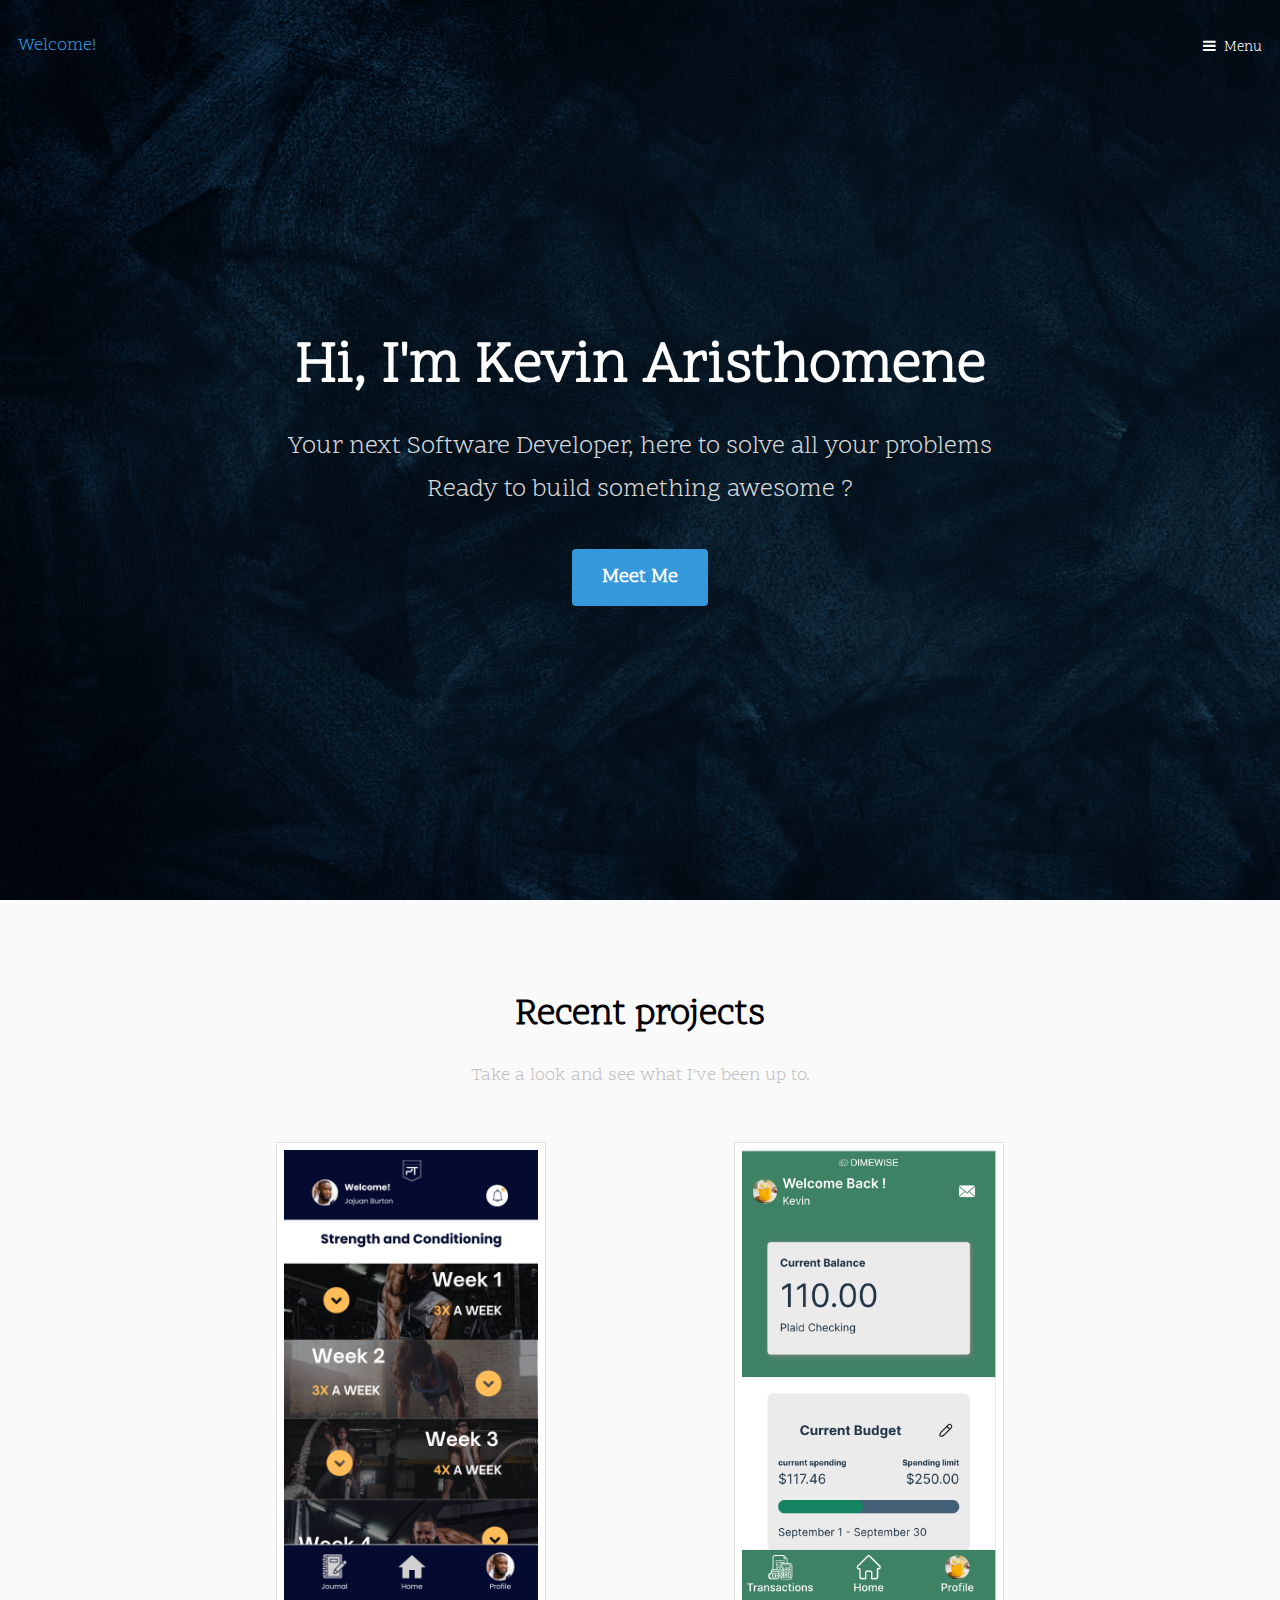
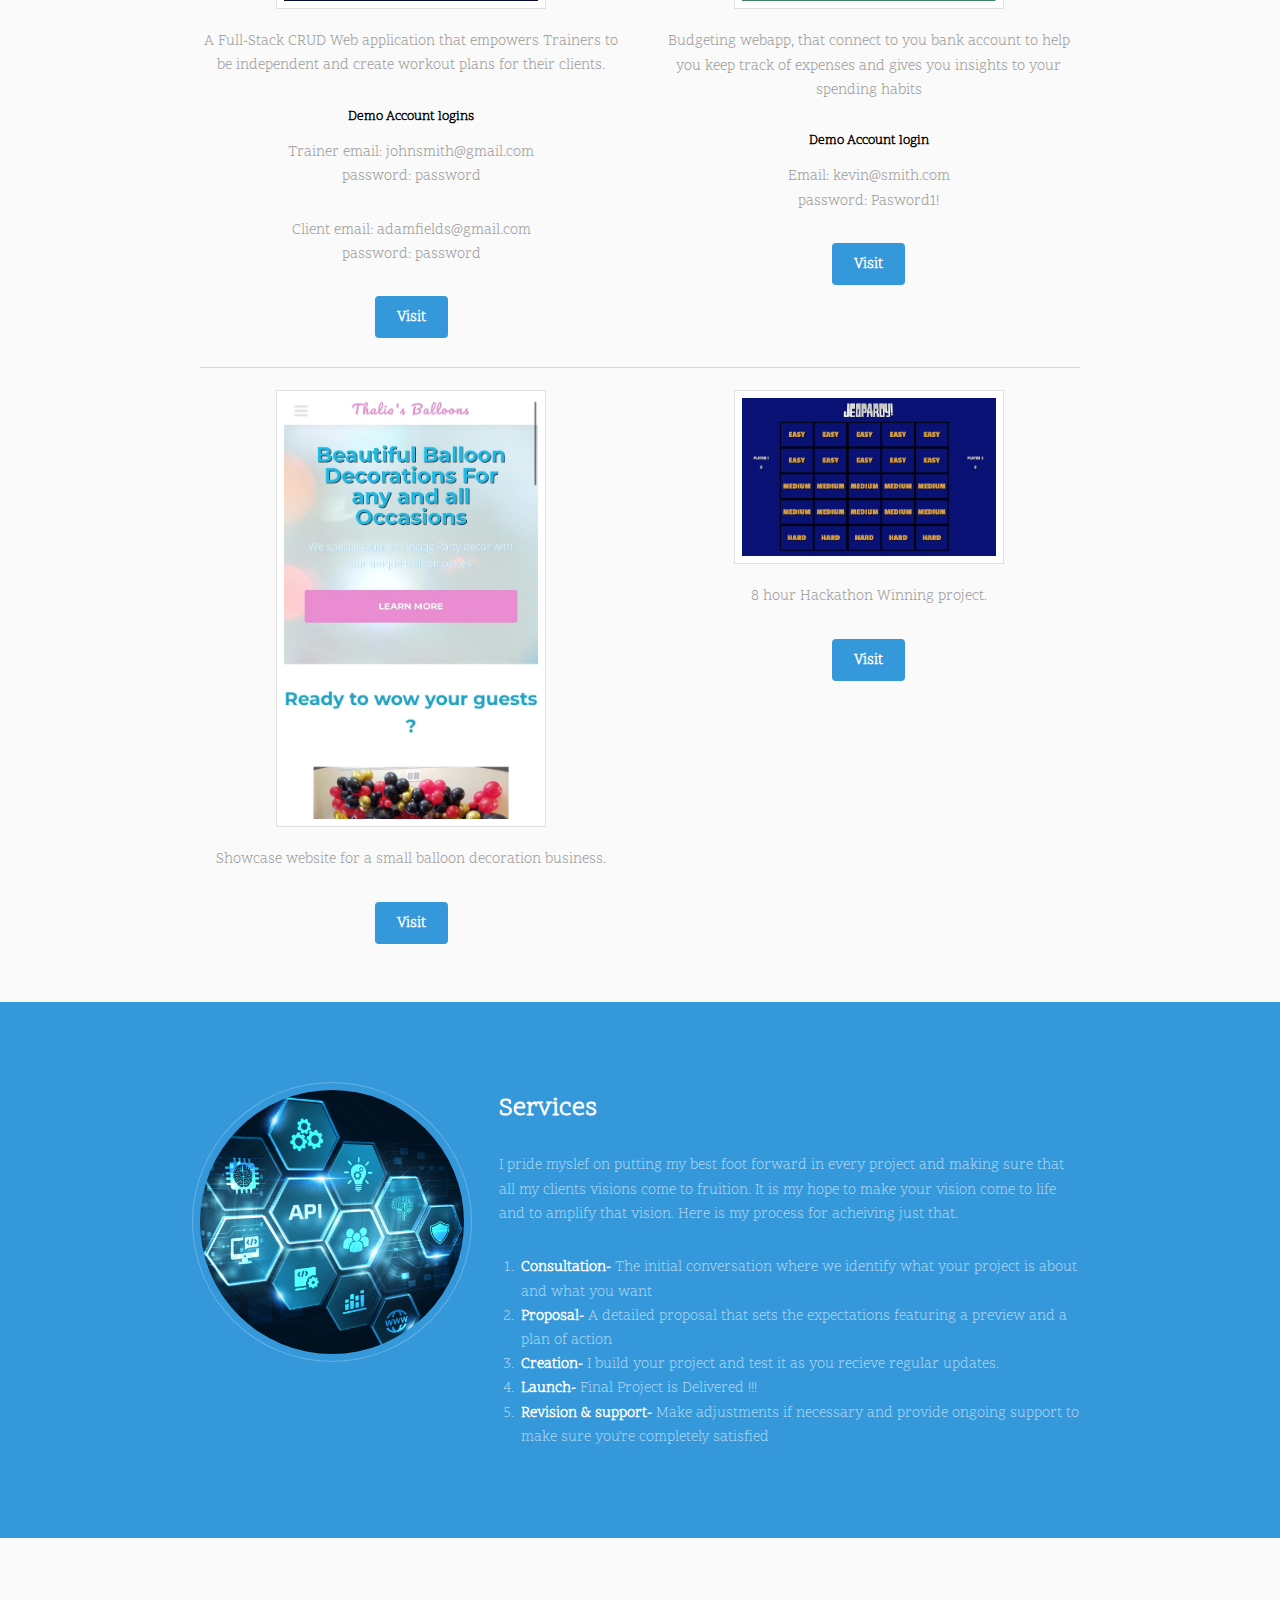
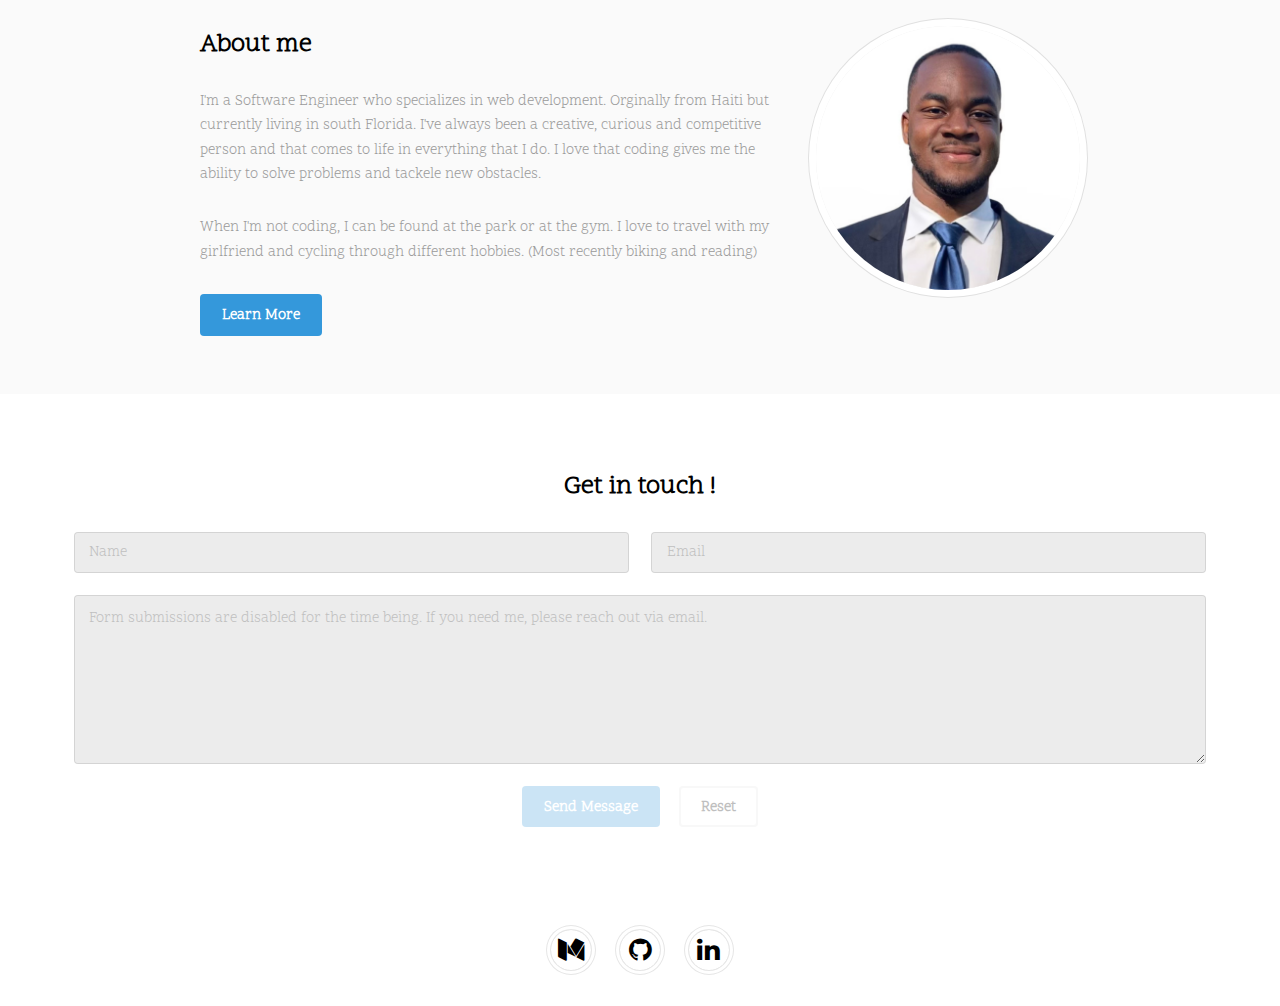
<file: index.html>
<!DOCTYPE HTML>
<!--
	Urban by TEMPLATED
	templated.co @templatedco
	Released for free under the Creative Commons Attribution 3.0 license (templated.co/license)
-->
<html>
	<head>
		<title>Kevin Aristhomene</title>
		<meta charset="utf-8" />
		<meta name="viewport" content="width=device-width, initial-scale=1" />
		<link rel="stylesheet" href="assets/css/main.css" />
	</head>
	<body>

		<!-- Header -->
			<header id="header" class="alt">
				<div class="logo"><a href="index.html">Welcome!</a></div>
				<a href="#menu">Menu</a>
			</header>

		<!-- Nav -->
		<nav id="menu">
			<ul class="links">
				<li><a href="index.html">Home</a></li>
				<li><a href="#portfolio">Portfolio</a></li>
				<li><a href="#services">Services</a></li>
				<li><a href="#contact">Contact Me</a></li>
			</ul>
		</nav>

		<!-- Banner -->
			<section id="banner">
				<div class="inner">
					<header>
						<h1>Hi, I'm Kevin Aristhomene</h1>
						<p>Your next Software Developer, here to solve all your problems <br />Ready to build something awesome ?</p>
					</header>
					<a href="#about" class="button big scrolly">Meet Me</a>
				</div>
			</section>

		<!-- Main -->
			<div id="portfolio">

				<!-- Section -->
				<section class="wrapper style1">
					<div class="inner">
						<header class="align-center">
							<h2>Recent projects</h2>
							<p>Take a look and see what I've been up to.</p>
						</header>
						<div class="flex flex-2">
							<div class="col align-center">
								<div class="image round port fit">
									<img src="./images/PocketPt_demo.png" alt="" />
								</div>
								<p>A Full-Stack CRUD Web application that empowers Trainers to be independent and create workout plans for their clients. </p>
								<h5>Demo Account logins</h5>
								<p>Trainer email: johnsmith@gmail.com  <br> password: password</p>
								<p>Client email: adamfields@gmail.com  <br> password: password</p>
								<a href="https://ka-pocketpt.com/" class="button">Visit</a>
							</div>
							<div class="col align-center">
								<div class="image round port fit">
									<img src="./images/dimewise-demo.png" alt="" />
								</div>
								<p>Budgeting webapp, that connect to you bank account to help you keep track of expenses and gives you insights to your spending habits</p>
								<h5>Demo Account login</h5>
								<p>Email: kevin@smith.com  <br> password: Pasword1!</p>
								<a href="https://dimewise.netlify.app/" class="button">Visit</a>
							</div>
						</div>
						<hr>
						<div class="flex flex-2">
							<div class="col align-center">
								<div class="image round port fit">
									<img id="balloonPic" src="images/balloons-website-poster.jpg" alt="" />
								</div>
								<p>Showcase website for a small balloon decoration business.</p>
								<a href="https://swoledevkev.github.io/Grethalia-s-Balloons/" class="button">Visit</a>
							</div>
							<div class="col align-center">
								<div class="image round port fit">
									<img src="./images/jeopordy-game.png" alt="" />
								</div>
								<p>8 hour Hackathon Winning project. </p>
								<a href="https://jeopordy-trivia.netlify.app/" class="button">Visit</a>
							</div>
						</div>
						
						
						</div>
					</div>
				</section>

				<!-- Section -->
					<section id="services" class="wrapper style2">
						<div class="inner">
							<!-- 2 Columns -->
								<div class="flex flex-2">
									<div class="col col1">
										<div class="image round fit">
											<a href="generic.html" class="link"><img src="images/services.png" alt="" /></a>
										</div>
									</div>
									<div class="col col2">
										<h3>Services</h3>
						            	<p> I pride myslef on putting my best foot forward in every project and making sure
						            		that all my clients visions come to fruition. It is my hope to make your vision come to life and to 
						            		amplify that vision. Here is my process for acheiving just that. </p>
						            	<ol>
						            		<li><strong>Consultation-</strong> The initial conversation where we identify what your project is about and what you want</li>
						            		<li><strong>Proposal-</strong> A detailed proposal that sets the expectations featuring a preview and a plan of action</li>
						            		<li><strong>Creation-</strong> I build your project and test it as you recieve regular updates.</li>
						            		<li><strong>Launch-</strong> Final Project is Delivered !!!</li>
						            		<li><strong>Revision & support-</strong> Make adjustments if necessary and provide ongoing support to make sure you're completely satisfied</li>
						            	</ol>
									</div>
								</div>
						</div>
					</section>

				<!-- Section -->
					<section id="about" class="wrapper style1">
						<div class="inner">
							<div class="flex flex-2">
								<div class="col col2">
									<h3>About me</h3>
									<p class="about__text">I'm a Software Engineer who specializes in web development. Orginally from Haiti but currently living in south
								Florida. I've always been a creative, curious and competitive person and that comes to life in everything 
								that I do. I love that coding gives me the ability to solve problems and tackele new obstacles.</p>
							<p>When I'm not coding, I can be found at the park or at the gym. I love to
								travel with my girlfriend and cycling through different hobbies. (Most recently biking and reading)</p></p>
									<a href="https://www.linkedin.com/in/kevin-aristhomene" class="button">Learn More</a>
								</div>
								<div class="col col1 first">
									<div class="image round fit">
										<a href="generic.html" class="link"><img src="images/pic02.png" alt="" /></a>
									</div>
								</div>
							</div>
						</div>
					</section>

				

			</div>

		<!-- Footer -->
	
			
		<div id="contact">
			<!-- Form -->
			<h3 class="align-center">Get in touch !</h3>

			<form class="form" method="post" action="#">
			  <div class="row uniform">
				<div class="6u 12u$(xsmall)">
				  <input type="text" name="name" id="name" value="" placeholder="Name" readonly>
				  <div data-lastpass-icon-root="true" style="position: relative !important; height: 0px !important; width: 0px !important; float: left !important;"></div></div>
				<div class="6u$ 12u$(xsmall)">
				  <input type="email" name="email" id="email" value="" placeholder="Email" readonly>
				</div>
				<!-- Break -->
				<div class="12u$">
				  <textarea name="message" id="message" placeholder="Form submissions are disabled for the time being. If you need me, please reach out via email." rows="6" data-gramm="false" wt-ignore-input="true" readonly></textarea>
				</div>
				<!-- Break -->
				<div class="12u$">
				  <ul class="actions align-center">
					<li><span class="button disabled">Send Message</span></li>
					<li><span class="button alt disabled">Reset</span></li>
				  </ul>
				</div>
			  </div>
			</form>
		</div> 
		<div class="copyright">
				<ul class="icons">
					<li><a href="https://medium.com/@swoledevkev/from-pre-med-to-software-engineer-my-web-development-journey-8082177a33f2" class="icon fa-medium"><span class="label">Twitter</span></a></li>
					<li><a href="https://github.com/SwoleDevKev/" class="icon fa-github"><span class="label">Github</span></a></li>
					<li><a href="https://www.linkedin.com/in/kevin-aristhomene" class="icon fa-linkedin"><span class="label">linkedin</span></a></li>
				</ul>
		</div>
		<!-- Scripts -->
			<script src="assets/js/jquery.min.js"></script>
			<script src="assets/js/jquery.scrolly.min.js"></script>
			<script src="assets/js/jquery.scrollex.min.js"></script>
			<script src="assets/js/skel.min.js"></script>
			<script src="assets/js/util.js"></script>
			<script src="assets/js/main.js"></script>

	</body>
</html>
</file>
<file: assets/css/main.css>
@charset "UTF-8";
@import url(font-awesome.min.css);
@import url("https://fonts.googleapis.com/css?family=Scope+One|Trocchi");

/*
	Urban by TEMPLATED
	templated.co @templatedco
	Released for free under the Creative Commons Attribution 3.0 license (templated.co/license)
*/

/* Reset */

	html, body, div, span, applet, object, iframe, h1, h2, h3, h4, h5, h6, p, blockquote, pre, a, abbr, acronym, address, big, cite, code, del, dfn, em, img, ins, kbd, q, s, samp, small, strike, strong, sub, sup, tt, var, b, u, i, center, dl, dt, dd, ol, ul, li, fieldset, form, label, legend, table, caption, tbody, tfoot, thead, tr, th, td, article, aside, canvas, details, embed, figure, figcaption, footer, header, hgroup, menu, nav, output, ruby, section, summary, time, mark, audio, video {
		margin: 0;
		padding: 0;
		border: 0;
		font-size: 100%;
		font: inherit;
		vertical-align: baseline;
	}

	article, aside, details, figcaption, figure, footer, header, hgroup, menu, nav, section {
		display: block;
	}

	body {
		line-height: 1;
	}

	ol, ul {
		list-style: none;
	}

	blockquote, q {
		quotes: none;
	}

	blockquote:before, blockquote:after, q:before, q:after {
		content: '';
		content: none;
	}

	table {
		border-collapse: collapse;
		border-spacing: 0;
	}

	body {
		-webkit-text-size-adjust: none;
	}

/* Box Model */

	*, *:before, *:after {
		-moz-box-sizing: border-box;
		-webkit-box-sizing: border-box;
		box-sizing: border-box;
	}

/* Containers */

	.container {
		margin-left: auto;
		margin-right: auto;
	}

	.container.\31 25\25 {
		width: 100%;
		max-width: 100em;
		min-width: 80em;
	}

	.container.\37 5\25 {
		width: 60em;
	}

	.container.\35 0\25 {
		width: 40em;
	}

	.container.\32 5\25 {
		width: 20em;
	}

	.container {
		width: 80em;
	}

	@media screen and (max-width: 1680px) {

		.container.\31 25\25 {
			width: 100%;
			max-width: 100em;
			min-width: 80em;
		}

		.container.\37 5\25 {
			width: 60em;
		}

		.container.\35 0\25 {
			width: 40em;
		}

		.container.\32 5\25 {
			width: 20em;
		}

		.container {
			width: 80em;
		}

	}

	@media screen and (max-width: 1280px) {

		.container.\31 25\25 {
			width: 100%;
			max-width: 81.25em;
			min-width: 65em;
		}

		.container.\37 5\25 {
			width: 48.75em;
		}

		.container.\35 0\25 {
			width: 32.5em;
		}

		.container.\32 5\25 {
			width: 16.25em;
		}

		.container {
			width: 65em;
		}

	}

	@media screen and (max-width: 980px) {

		.container.\31 25\25 {
			width: 100%;
			max-width: 112.5%;
			min-width: 90%;
		}

		.container.\37 5\25 {
			width: 67.5%;
		}

		.container.\35 0\25 {
			width: 45%;
		}

		.container.\32 5\25 {
			width: 22.5%;
		}

		.container {
			width: 90%;
		}

	}

	@media screen and (max-width: 736px) {

		.container.\31 25\25 {
			width: 100%;
			max-width: 112.5%;
			min-width: 90%;
		}

		.container.\37 5\25 {
			width: 67.5%;
		}

		.container.\35 0\25 {
			width: 45%;
		}

		.container.\32 5\25 {
			width: 22.5%;
		}

		.container {
			width: 90% !important;
		}

	}

	@media screen and (max-width: 480px) {

		.container.\31 25\25 {
			width: 100%;
			max-width: 112.5%;
			min-width: 90%;
		}

		.container.\37 5\25 {
			width: 67.5%;
		}

		.container.\35 0\25 {
			width: 45%;
		}

		.container.\32 5\25 {
			width: 22.5%;
		}

		.container {
			width: 90% !important;
		}

	}

/* Grid */

	.row {
		border-bottom: solid 1px transparent;
		-moz-box-sizing: border-box;
		-webkit-box-sizing: border-box;
		box-sizing: border-box;
	}

	.row > * {
		float: left;
		-moz-box-sizing: border-box;
		-webkit-box-sizing: border-box;
		box-sizing: border-box;
	}

	.row:after, .row:before {
		content: '';
		display: block;
		clear: both;
		height: 0;
	}

	.row.uniform > * > :first-child {
		margin-top: 0;
	}

	.row.uniform > * > :last-child {
		margin-bottom: 0;
	}

	.row.\30 \25 > * {
		padding: 0 0 0 0em;
	}

	.row.\30 \25 {
		margin: 0 0 -1px 0em;
	}

	.row.uniform.\30 \25 > * {
		padding: 0em 0 0 0em;
	}

	.row.uniform.\30 \25 {
		margin: 0em 0 -1px 0em;
	}

	.row > * {
		padding: 0 0 0 2em;
	}

	.row {
		margin: 0 0 -1px -2em;
	}

	.row.uniform > * {
		padding: 2em 0 0 2em;
	}

	.row.uniform {
		margin: -2em 0 -1px -2em;
	}

	.row.\32 00\25 > * {
		padding: 0 0 0 4em;
	}

	.row.\32 00\25 {
		margin: 0 0 -1px -4em;
	}

	.row.uniform.\32 00\25 > * {
		padding: 4em 0 0 4em;
	}

	.row.uniform.\32 00\25 {
		margin: -4em 0 -1px -4em;
	}

	.row.\31 50\25 > * {
		padding: 0 0 0 3em;
	}

	.row.\31 50\25 {
		margin: 0 0 -1px -3em;
	}

	.row.uniform.\31 50\25 > * {
		padding: 3em 0 0 3em;
	}

	.row.uniform.\31 50\25 {
		margin: -3em 0 -1px -3em;
	}

	.row.\35 0\25 > * {
		padding: 0 0 0 1em;
	}

	.row.\35 0\25 {
		margin: 0 0 -1px -1em;
	}

	.row.uniform.\35 0\25 > * {
		padding: 1em 0 0 1em;
	}

	.row.uniform.\35 0\25 {
		margin: -1em 0 -1px -1em;
	}

	.row.\32 5\25 > * {
		padding: 0 0 0 0.5em;
	}

	.row.\32 5\25 {
		margin: 0 0 -1px -0.5em;
	}

	.row.uniform.\32 5\25 > * {
		padding: 0.5em 0 0 0.5em;
	}

	.row.uniform.\32 5\25 {
		margin: -0.5em 0 -1px -0.5em;
	}

	.\31 2u, .\31 2u\24 {
		width: 100%;
		clear: none;
		margin-left: 0;
	}

	.\31 1u, .\31 1u\24 {
		width: 91.6666666667%;
		clear: none;
		margin-left: 0;
	}

	.\31 0u, .\31 0u\24 {
		width: 83.3333333333%;
		clear: none;
		margin-left: 0;
	}

	.\39 u, .\39 u\24 {
		width: 75%;
		clear: none;
		margin-left: 0;
	}

	.\38 u, .\38 u\24 {
		width: 66.6666666667%;
		clear: none;
		margin-left: 0;
	}

	.\37 u, .\37 u\24 {
		width: 58.3333333333%;
		clear: none;
		margin-left: 0;
	}

	.\36 u, .\36 u\24 {
		width: 50%;
		clear: none;
		margin-left: 0;
	}

	.\35 u, .\35 u\24 {
		width: 41.6666666667%;
		clear: none;
		margin-left: 0;
	}

	.\34 u, .\34 u\24 {
		width: 33.3333333333%;
		clear: none;
		margin-left: 0;
	}

	.\33 u, .\33 u\24 {
		width: 25%;
		clear: none;
		margin-left: 0;
	}

	.\32 u, .\32 u\24 {
		width: 16.6666666667%;
		clear: none;
		margin-left: 0;
	}

	.\31 u, .\31 u\24 {
		width: 8.3333333333%;
		clear: none;
		margin-left: 0;
	}

	.\31 2u\24 + *,
	.\31 1u\24 + *,
	.\31 0u\24 + *,
	.\39 u\24 + *,
	.\38 u\24 + *,
	.\37 u\24 + *,
	.\36 u\24 + *,
	.\35 u\24 + *,
	.\34 u\24 + *,
	.\33 u\24 + *,
	.\32 u\24 + *,
	.\31 u\24 + * {
		clear: left;
	}

	.\-11u {
		margin-left: 91.66667%;
	}

	.\-10u {
		margin-left: 83.33333%;
	}

	.\-9u {
		margin-left: 75%;
	}

	.\-8u {
		margin-left: 66.66667%;
	}

	.\-7u {
		margin-left: 58.33333%;
	}

	.\-6u {
		margin-left: 50%;
	}

	.\-5u {
		margin-left: 41.66667%;
	}

	.\-4u {
		margin-left: 33.33333%;
	}

	.\-3u {
		margin-left: 25%;
	}

	.\-2u {
		margin-left: 16.66667%;
	}

	.\-1u {
		margin-left: 8.33333%;
	}

	@media screen and (max-width: 1680px) {

		.row > * {
			padding: 0 0 0 2em;
		}

		.row {
			margin: 0 0 -1px -2em;
		}

		.row.uniform > * {
			padding: 2em 0 0 2em;
		}

		.row.uniform {
			margin: -2em 0 -1px -2em;
		}

		.row.\32 00\25 > * {
			padding: 0 0 0 4em;
		}

		.row.\32 00\25 {
			margin: 0 0 -1px -4em;
		}

		.row.uniform.\32 00\25 > * {
			padding: 4em 0 0 4em;
		}

		.row.uniform.\32 00\25 {
			margin: -4em 0 -1px -4em;
		}

		.row.\31 50\25 > * {
			padding: 0 0 0 3em;
		}

		.row.\31 50\25 {
			margin: 0 0 -1px -3em;
		}

		.row.uniform.\31 50\25 > * {
			padding: 3em 0 0 3em;
		}

		.row.uniform.\31 50\25 {
			margin: -3em 0 -1px -3em;
		}

		.row.\35 0\25 > * {
			padding: 0 0 0 1em;
		}

		.row.\35 0\25 {
			margin: 0 0 -1px -1em;
		}

		.row.uniform.\35 0\25 > * {
			padding: 1em 0 0 1em;
		}

		.row.uniform.\35 0\25 {
			margin: -1em 0 -1px -1em;
		}

		.row.\32 5\25 > * {
			padding: 0 0 0 0.5em;
		}

		.row.\32 5\25 {
			margin: 0 0 -1px -0.5em;
		}

		.row.uniform.\32 5\25 > * {
			padding: 0.5em 0 0 0.5em;
		}

		.row.uniform.\32 5\25 {
			margin: -0.5em 0 -1px -0.5em;
		}

		.\31 2u\28xlarge\29, .\31 2u\24\28xlarge\29 {
			width: 100%;
			clear: none;
			margin-left: 0;
		}

		.\31 1u\28xlarge\29, .\31 1u\24\28xlarge\29 {
			width: 91.6666666667%;
			clear: none;
			margin-left: 0;
		}

		.\31 0u\28xlarge\29, .\31 0u\24\28xlarge\29 {
			width: 83.3333333333%;
			clear: none;
			margin-left: 0;
		}

		.\39 u\28xlarge\29, .\39 u\24\28xlarge\29 {
			width: 75%;
			clear: none;
			margin-left: 0;
		}

		.\38 u\28xlarge\29, .\38 u\24\28xlarge\29 {
			width: 66.6666666667%;
			clear: none;
			margin-left: 0;
		}

		.\37 u\28xlarge\29, .\37 u\24\28xlarge\29 {
			width: 58.3333333333%;
			clear: none;
			margin-left: 0;
		}

		.\36 u\28xlarge\29, .\36 u\24\28xlarge\29 {
			width: 50%;
			clear: none;
			margin-left: 0;
		}

		.\35 u\28xlarge\29, .\35 u\24\28xlarge\29 {
			width: 41.6666666667%;
			clear: none;
			margin-left: 0;
		}

		.\34 u\28xlarge\29, .\34 u\24\28xlarge\29 {
			width: 33.3333333333%;
			clear: none;
			margin-left: 0;
		}

		.\33 u\28xlarge\29, .\33 u\24\28xlarge\29 {
			width: 25%;
			clear: none;
			margin-left: 0;
		}

		.\32 u\28xlarge\29, .\32 u\24\28xlarge\29 {
			width: 16.6666666667%;
			clear: none;
			margin-left: 0;
		}

		.\31 u\28xlarge\29, .\31 u\24\28xlarge\29 {
			width: 8.3333333333%;
			clear: none;
			margin-left: 0;
		}

		.\31 2u\24\28xlarge\29 + *,
		.\31 1u\24\28xlarge\29 + *,
		.\31 0u\24\28xlarge\29 + *,
		.\39 u\24\28xlarge\29 + *,
		.\38 u\24\28xlarge\29 + *,
		.\37 u\24\28xlarge\29 + *,
		.\36 u\24\28xlarge\29 + *,
		.\35 u\24\28xlarge\29 + *,
		.\34 u\24\28xlarge\29 + *,
		.\33 u\24\28xlarge\29 + *,
		.\32 u\24\28xlarge\29 + *,
		.\31 u\24\28xlarge\29 + * {
			clear: left;
		}

		.\-11u\28xlarge\29 {
			margin-left: 91.66667%;
		}

		.\-10u\28xlarge\29 {
			margin-left: 83.33333%;
		}

		.\-9u\28xlarge\29 {
			margin-left: 75%;
		}

		.\-8u\28xlarge\29 {
			margin-left: 66.66667%;
		}

		.\-7u\28xlarge\29 {
			margin-left: 58.33333%;
		}

		.\-6u\28xlarge\29 {
			margin-left: 50%;
		}

		.\-5u\28xlarge\29 {
			margin-left: 41.66667%;
		}

		.\-4u\28xlarge\29 {
			margin-left: 33.33333%;
		}

		.\-3u\28xlarge\29 {
			margin-left: 25%;
		}

		.\-2u\28xlarge\29 {
			margin-left: 16.66667%;
		}

		.\-1u\28xlarge\29 {
			margin-left: 8.33333%;
		}

	}

	@media screen and (max-width: 1280px) {

		.row > * {
			padding: 0 0 0 1.5em;
		}

		.row {
			margin: 0 0 -1px -1.5em;
		}

		.row.uniform > * {
			padding: 1.5em 0 0 1.5em;
		}

		.row.uniform {
			margin: -1.5em 0 -1px -1.5em;
		}

		.row.\32 00\25 > * {
			padding: 0 0 0 3em;
		}

		.row.\32 00\25 {
			margin: 0 0 -1px -3em;
		}

		.row.uniform.\32 00\25 > * {
			padding: 3em 0 0 3em;
		}

		.row.uniform.\32 00\25 {
			margin: -3em 0 -1px -3em;
		}

		.row.\31 50\25 > * {
			padding: 0 0 0 2.25em;
		}

		.row.\31 50\25 {
			margin: 0 0 -1px -2.25em;
		}

		.row.uniform.\31 50\25 > * {
			padding: 2.25em 0 0 2.25em;
		}

		.row.uniform.\31 50\25 {
			margin: -2.25em 0 -1px -2.25em;
		}

		.row.\35 0\25 > * {
			padding: 0 0 0 0.75em;
		}

		.row.\35 0\25 {
			margin: 0 0 -1px -0.75em;
		}

		.row.uniform.\35 0\25 > * {
			padding: 0.75em 0 0 0.75em;
		}

		.row.uniform.\35 0\25 {
			margin: -0.75em 0 -1px -0.75em;
		}

		.row.\32 5\25 > * {
			padding: 0 0 0 0.375em;
		}

		.row.\32 5\25 {
			margin: 0 0 -1px -0.375em;
		}

		.row.uniform.\32 5\25 > * {
			padding: 0.375em 0 0 0.375em;
		}

		.row.uniform.\32 5\25 {
			margin: -0.375em 0 -1px -0.375em;
		}

		.\31 2u\28large\29, .\31 2u\24\28large\29 {
			width: 100%;
			clear: none;
			margin-left: 0;
		}

		.\31 1u\28large\29, .\31 1u\24\28large\29 {
			width: 91.6666666667%;
			clear: none;
			margin-left: 0;
		}

		.\31 0u\28large\29, .\31 0u\24\28large\29 {
			width: 83.3333333333%;
			clear: none;
			margin-left: 0;
		}

		.\39 u\28large\29, .\39 u\24\28large\29 {
			width: 75%;
			clear: none;
			margin-left: 0;
		}

		.\38 u\28large\29, .\38 u\24\28large\29 {
			width: 66.6666666667%;
			clear: none;
			margin-left: 0;
		}

		.\37 u\28large\29, .\37 u\24\28large\29 {
			width: 58.3333333333%;
			clear: none;
			margin-left: 0;
		}

		.\36 u\28large\29, .\36 u\24\28large\29 {
			width: 50%;
			clear: none;
			margin-left: 0;
		}

		.\35 u\28large\29, .\35 u\24\28large\29 {
			width: 41.6666666667%;
			clear: none;
			margin-left: 0;
		}

		.\34 u\28large\29, .\34 u\24\28large\29 {
			width: 33.3333333333%;
			clear: none;
			margin-left: 0;
		}

		.\33 u\28large\29, .\33 u\24\28large\29 {
			width: 25%;
			clear: none;
			margin-left: 0;
		}

		.\32 u\28large\29, .\32 u\24\28large\29 {
			width: 16.6666666667%;
			clear: none;
			margin-left: 0;
		}

		.\31 u\28large\29, .\31 u\24\28large\29 {
			width: 8.3333333333%;
			clear: none;
			margin-left: 0;
		}

		.\31 2u\24\28large\29 + *,
		.\31 1u\24\28large\29 + *,
		.\31 0u\24\28large\29 + *,
		.\39 u\24\28large\29 + *,
		.\38 u\24\28large\29 + *,
		.\37 u\24\28large\29 + *,
		.\36 u\24\28large\29 + *,
		.\35 u\24\28large\29 + *,
		.\34 u\24\28large\29 + *,
		.\33 u\24\28large\29 + *,
		.\32 u\24\28large\29 + *,
		.\31 u\24\28large\29 + * {
			clear: left;
		}

		.\-11u\28large\29 {
			margin-left: 91.66667%;
		}

		.\-10u\28large\29 {
			margin-left: 83.33333%;
		}

		.\-9u\28large\29 {
			margin-left: 75%;
		}

		.\-8u\28large\29 {
			margin-left: 66.66667%;
		}

		.\-7u\28large\29 {
			margin-left: 58.33333%;
		}

		.\-6u\28large\29 {
			margin-left: 50%;
		}

		.\-5u\28large\29 {
			margin-left: 41.66667%;
		}

		.\-4u\28large\29 {
			margin-left: 33.33333%;
		}

		.\-3u\28large\29 {
			margin-left: 25%;
		}

		.\-2u\28large\29 {
			margin-left: 16.66667%;
		}

		.\-1u\28large\29 {
			margin-left: 8.33333%;
		}

	}

	@media screen and (max-width: 980px) {

		.row > * {
			padding: 0 0 0 1.5em;
		}

		.row {
			margin: 0 0 -1px -1.5em;
		}

		.row.uniform > * {
			padding: 1.5em 0 0 1.5em;
		}

		.row.uniform {
			margin: -1.5em 0 -1px -1.5em;
		}

		.row.\32 00\25 > * {
			padding: 0 0 0 3em;
		}

		.row.\32 00\25 {
			margin: 0 0 -1px -3em;
		}

		.row.uniform.\32 00\25 > * {
			padding: 3em 0 0 3em;
		}

		.row.uniform.\32 00\25 {
			margin: -3em 0 -1px -3em;
		}

		.row.\31 50\25 > * {
			padding: 0 0 0 2.25em;
		}

		.row.\31 50\25 {
			margin: 0 0 -1px -2.25em;
		}

		.row.uniform.\31 50\25 > * {
			padding: 2.25em 0 0 2.25em;
		}

		.row.uniform.\31 50\25 {
			margin: -2.25em 0 -1px -2.25em;
		}

		.row.\35 0\25 > * {
			padding: 0 0 0 0.75em;
		}

		.row.\35 0\25 {
			margin: 0 0 -1px -0.75em;
		}

		.row.uniform.\35 0\25 > * {
			padding: 0.75em 0 0 0.75em;
		}

		.row.uniform.\35 0\25 {
			margin: -0.75em 0 -1px -0.75em;
		}

		.row.\32 5\25 > * {
			padding: 0 0 0 0.375em;
		}

		.row.\32 5\25 {
			margin: 0 0 -1px -0.375em;
		}

		.row.uniform.\32 5\25 > * {
			padding: 0.375em 0 0 0.375em;
		}

		.row.uniform.\32 5\25 {
			margin: -0.375em 0 -1px -0.375em;
		}

		.\31 2u\28medium\29, .\31 2u\24\28medium\29 {
			width: 100%;
			clear: none;
			margin-left: 0;
		}

		.\31 1u\28medium\29, .\31 1u\24\28medium\29 {
			width: 91.6666666667%;
			clear: none;
			margin-left: 0;
		}

		.\31 0u\28medium\29, .\31 0u\24\28medium\29 {
			width: 83.3333333333%;
			clear: none;
			margin-left: 0;
		}

		.\39 u\28medium\29, .\39 u\24\28medium\29 {
			width: 75%;
			clear: none;
			margin-left: 0;
		}

		.\38 u\28medium\29, .\38 u\24\28medium\29 {
			width: 66.6666666667%;
			clear: none;
			margin-left: 0;
		}

		.\37 u\28medium\29, .\37 u\24\28medium\29 {
			width: 58.3333333333%;
			clear: none;
			margin-left: 0;
		}

		.\36 u\28medium\29, .\36 u\24\28medium\29 {
			width: 50%;
			clear: none;
			margin-left: 0;
		}

		.\35 u\28medium\29, .\35 u\24\28medium\29 {
			width: 41.6666666667%;
			clear: none;
			margin-left: 0;
		}

		.\34 u\28medium\29, .\34 u\24\28medium\29 {
			width: 33.3333333333%;
			clear: none;
			margin-left: 0;
		}

		.\33 u\28medium\29, .\33 u\24\28medium\29 {
			width: 25%;
			clear: none;
			margin-left: 0;
		}

		.\32 u\28medium\29, .\32 u\24\28medium\29 {
			width: 16.6666666667%;
			clear: none;
			margin-left: 0;
		}

		.\31 u\28medium\29, .\31 u\24\28medium\29 {
			width: 8.3333333333%;
			clear: none;
			margin-left: 0;
		}

		.\31 2u\24\28medium\29 + *,
		.\31 1u\24\28medium\29 + *,
		.\31 0u\24\28medium\29 + *,
		.\39 u\24\28medium\29 + *,
		.\38 u\24\28medium\29 + *,
		.\37 u\24\28medium\29 + *,
		.\36 u\24\28medium\29 + *,
		.\35 u\24\28medium\29 + *,
		.\34 u\24\28medium\29 + *,
		.\33 u\24\28medium\29 + *,
		.\32 u\24\28medium\29 + *,
		.\31 u\24\28medium\29 + * {
			clear: left;
		}

		.\-11u\28medium\29 {
			margin-left: 91.66667%;
		}

		.\-10u\28medium\29 {
			margin-left: 83.33333%;
		}

		.\-9u\28medium\29 {
			margin-left: 75%;
		}

		.\-8u\28medium\29 {
			margin-left: 66.66667%;
		}

		.\-7u\28medium\29 {
			margin-left: 58.33333%;
		}

		.\-6u\28medium\29 {
			margin-left: 50%;
		}

		.\-5u\28medium\29 {
			margin-left: 41.66667%;
		}

		.\-4u\28medium\29 {
			margin-left: 33.33333%;
		}

		.\-3u\28medium\29 {
			margin-left: 25%;
		}

		.\-2u\28medium\29 {
			margin-left: 16.66667%;
		}

		.\-1u\28medium\29 {
			margin-left: 8.33333%;
		}

	}

	@media screen and (max-width: 736px) {

		.row > * {
			padding: 0 0 0 1.25em;
		}

		.row {
			margin: 0 0 -1px -1.25em;
		}

		.row.uniform > * {
			padding: 1.25em 0 0 1.25em;
		}

		.row.uniform {
			margin: -1.25em 0 -1px -1.25em;
		}

		.row.\32 00\25 > * {
			padding: 0 0 0 2.5em;
		}

		.row.\32 00\25 {
			margin: 0 0 -1px -2.5em;
		}

		.row.uniform.\32 00\25 > * {
			padding: 2.5em 0 0 2.5em;
		}

		.row.uniform.\32 00\25 {
			margin: -2.5em 0 -1px -2.5em;
		}

		.row.\31 50\25 > * {
			padding: 0 0 0 1.875em;
		}

		.row.\31 50\25 {
			margin: 0 0 -1px -1.875em;
		}

		.row.uniform.\31 50\25 > * {
			padding: 1.875em 0 0 1.875em;
		}

		.row.uniform.\31 50\25 {
			margin: -1.875em 0 -1px -1.875em;
		}

		.row.\35 0\25 > * {
			padding: 0 0 0 0.625em;
		}

		.row.\35 0\25 {
			margin: 0 0 -1px -0.625em;
		}

		.row.uniform.\35 0\25 > * {
			padding: 0.625em 0 0 0.625em;
		}

		.row.uniform.\35 0\25 {
			margin: -0.625em 0 -1px -0.625em;
		}

		.row.\32 5\25 > * {
			padding: 0 0 0 0.3125em;
		}

		.row.\32 5\25 {
			margin: 0 0 -1px -0.3125em;
		}

		.row.uniform.\32 5\25 > * {
			padding: 0.3125em 0 0 0.3125em;
		}

		.row.uniform.\32 5\25 {
			margin: -0.3125em 0 -1px -0.3125em;
		}

		.\31 2u\28small\29, .\31 2u\24\28small\29 {
			width: 100%;
			clear: none;
			margin-left: 0;
		}

		.\31 1u\28small\29, .\31 1u\24\28small\29 {
			width: 91.6666666667%;
			clear: none;
			margin-left: 0;
		}

		.\31 0u\28small\29, .\31 0u\24\28small\29 {
			width: 83.3333333333%;
			clear: none;
			margin-left: 0;
		}

		.\39 u\28small\29, .\39 u\24\28small\29 {
			width: 75%;
			clear: none;
			margin-left: 0;
		}

		.\38 u\28small\29, .\38 u\24\28small\29 {
			width: 66.6666666667%;
			clear: none;
			margin-left: 0;
		}

		.\37 u\28small\29, .\37 u\24\28small\29 {
			width: 58.3333333333%;
			clear: none;
			margin-left: 0;
		}

		.\36 u\28small\29, .\36 u\24\28small\29 {
			width: 50%;
			clear: none;
			margin-left: 0;
		}

		.\35 u\28small\29, .\35 u\24\28small\29 {
			width: 41.6666666667%;
			clear: none;
			margin-left: 0;
		}

		.\34 u\28small\29, .\34 u\24\28small\29 {
			width: 33.3333333333%;
			clear: none;
			margin-left: 0;
		}

		.\33 u\28small\29, .\33 u\24\28small\29 {
			width: 25%;
			clear: none;
			margin-left: 0;
		}

		.\32 u\28small\29, .\32 u\24\28small\29 {
			width: 16.6666666667%;
			clear: none;
			margin-left: 0;
		}

		.\31 u\28small\29, .\31 u\24\28small\29 {
			width: 8.3333333333%;
			clear: none;
			margin-left: 0;
		}

		.\31 2u\24\28small\29 + *,
		.\31 1u\24\28small\29 + *,
		.\31 0u\24\28small\29 + *,
		.\39 u\24\28small\29 + *,
		.\38 u\24\28small\29 + *,
		.\37 u\24\28small\29 + *,
		.\36 u\24\28small\29 + *,
		.\35 u\24\28small\29 + *,
		.\34 u\24\28small\29 + *,
		.\33 u\24\28small\29 + *,
		.\32 u\24\28small\29 + *,
		.\31 u\24\28small\29 + * {
			clear: left;
		}

		.\-11u\28small\29 {
			margin-left: 91.66667%;
		}

		.\-10u\28small\29 {
			margin-left: 83.33333%;
		}

		.\-9u\28small\29 {
			margin-left: 75%;
		}

		.\-8u\28small\29 {
			margin-left: 66.66667%;
		}

		.\-7u\28small\29 {
			margin-left: 58.33333%;
		}

		.\-6u\28small\29 {
			margin-left: 50%;
		}

		.\-5u\28small\29 {
			margin-left: 41.66667%;
		}

		.\-4u\28small\29 {
			margin-left: 33.33333%;
		}

		.\-3u\28small\29 {
			margin-left: 25%;
		}

		.\-2u\28small\29 {
			margin-left: 16.66667%;
		}

		.\-1u\28small\29 {
			margin-left: 8.33333%;
		}

	}

	@media screen and (max-width: 480px) {

		.row > * {
			padding: 0 0 0 1.25em;
		}

		.row {
			margin: 0 0 -1px -1.25em;
		}

		.row.uniform > * {
			padding: 1.25em 0 0 1.25em;
		}

		.row.uniform {
			margin: -1.25em 0 -1px -1.25em;
		}

		.row.\32 00\25 > * {
			padding: 0 0 0 2.5em;
		}

		.row.\32 00\25 {
			margin: 0 0 -1px -2.5em;
		}

		.row.uniform.\32 00\25 > * {
			padding: 2.5em 0 0 2.5em;
		}

		.row.uniform.\32 00\25 {
			margin: -2.5em 0 -1px -2.5em;
		}

		.row.\31 50\25 > * {
			padding: 0 0 0 1.875em;
		}

		.row.\31 50\25 {
			margin: 0 0 -1px -1.875em;
		}

		.row.uniform.\31 50\25 > * {
			padding: 1.875em 0 0 1.875em;
		}

		.row.uniform.\31 50\25 {
			margin: -1.875em 0 -1px -1.875em;
		}

		.row.\35 0\25 > * {
			padding: 0 0 0 0.625em;
		}

		.row.\35 0\25 {
			margin: 0 0 -1px -0.625em;
		}

		.row.uniform.\35 0\25 > * {
			padding: 0.625em 0 0 0.625em;
		}

		.row.uniform.\35 0\25 {
			margin: -0.625em 0 -1px -0.625em;
		}

		.row.\32 5\25 > * {
			padding: 0 0 0 0.3125em;
		}

		.row.\32 5\25 {
			margin: 0 0 -1px -0.3125em;
		}

		.row.uniform.\32 5\25 > * {
			padding: 0.3125em 0 0 0.3125em;
		}

		.row.uniform.\32 5\25 {
			margin: -0.3125em 0 -1px -0.3125em;
		}

		.\31 2u\28xsmall\29, .\31 2u\24\28xsmall\29 {
			width: 100%;
			clear: none;
			margin-left: 0;
		}

		.\31 1u\28xsmall\29, .\31 1u\24\28xsmall\29 {
			width: 91.6666666667%;
			clear: none;
			margin-left: 0;
		}

		.\31 0u\28xsmall\29, .\31 0u\24\28xsmall\29 {
			width: 83.3333333333%;
			clear: none;
			margin-left: 0;
		}

		.\39 u\28xsmall\29, .\39 u\24\28xsmall\29 {
			width: 75%;
			clear: none;
			margin-left: 0;
		}

		.\38 u\28xsmall\29, .\38 u\24\28xsmall\29 {
			width: 66.6666666667%;
			clear: none;
			margin-left: 0;
		}

		.\37 u\28xsmall\29, .\37 u\24\28xsmall\29 {
			width: 58.3333333333%;
			clear: none;
			margin-left: 0;
		}

		.\36 u\28xsmall\29, .\36 u\24\28xsmall\29 {
			width: 50%;
			clear: none;
			margin-left: 0;
		}

		.\35 u\28xsmall\29, .\35 u\24\28xsmall\29 {
			width: 41.6666666667%;
			clear: none;
			margin-left: 0;
		}

		.\34 u\28xsmall\29, .\34 u\24\28xsmall\29 {
			width: 33.3333333333%;
			clear: none;
			margin-left: 0;
		}

		.\33 u\28xsmall\29, .\33 u\24\28xsmall\29 {
			width: 25%;
			clear: none;
			margin-left: 0;
		}

		.\32 u\28xsmall\29, .\32 u\24\28xsmall\29 {
			width: 16.6666666667%;
			clear: none;
			margin-left: 0;
		}

		.\31 u\28xsmall\29, .\31 u\24\28xsmall\29 {
			width: 8.3333333333%;
			clear: none;
			margin-left: 0;
		}

		.\31 2u\24\28xsmall\29 + *,
		.\31 1u\24\28xsmall\29 + *,
		.\31 0u\24\28xsmall\29 + *,
		.\39 u\24\28xsmall\29 + *,
		.\38 u\24\28xsmall\29 + *,
		.\37 u\24\28xsmall\29 + *,
		.\36 u\24\28xsmall\29 + *,
		.\35 u\24\28xsmall\29 + *,
		.\34 u\24\28xsmall\29 + *,
		.\33 u\24\28xsmall\29 + *,
		.\32 u\24\28xsmall\29 + *,
		.\31 u\24\28xsmall\29 + * {
			clear: left;
		}

		.\-11u\28xsmall\29 {
			margin-left: 91.66667%;
		}

		.\-10u\28xsmall\29 {
			margin-left: 83.33333%;
		}

		.\-9u\28xsmall\29 {
			margin-left: 75%;
		}

		.\-8u\28xsmall\29 {
			margin-left: 66.66667%;
		}

		.\-7u\28xsmall\29 {
			margin-left: 58.33333%;
		}

		.\-6u\28xsmall\29 {
			margin-left: 50%;
		}

		.\-5u\28xsmall\29 {
			margin-left: 41.66667%;
		}

		.\-4u\28xsmall\29 {
			margin-left: 33.33333%;
		}

		.\-3u\28xsmall\29 {
			margin-left: 25%;
		}

		.\-2u\28xsmall\29 {
			margin-left: 16.66667%;
		}

		.\-1u\28xsmall\29 {
			margin-left: 8.33333%;
		}

	}

/* Basic */

	@-ms-viewport {
		width: device-width;
	}

	body {
		-ms-overflow-style: scrollbar;
	}

	@media screen and (max-width: 480px) {

		html, body {
			min-width: 320px;
		}
		div {
			margin-bottom: 1.5em;
		}

	}

	body {
		background: #fff;
	}

		body.is-loading *, body.is-loading *:before, body.is-loading *:after {
			-moz-animation: none !important;
			-webkit-animation: none !important;
			-ms-animation: none !important;
			animation: none !important;
			-moz-transition: none !important;
			-webkit-transition: none !important;
			-ms-transition: none !important;
			transition: none !important;
		}

/* Type */

	body {
		background-color: #fff;
		color: #999999;
	}

	body, input, select, textarea {
		font-family: "Scope One", serif;
		font-size: 13pt;
		font-weight: 300;
		line-height: 1.65;
	}

		@media screen and (max-width: 1680px) {

			body, input, select, textarea {
				font-size: 11pt;
			}

		}

		@media screen and (max-width: 1280px) {

			body, input, select, textarea {
				font-size: 11pt;
			}

		}

		@media screen and (max-width: 980px) {

			body, input, select, textarea {
				font-size: 12pt;
			}

		}

		@media screen and (max-width: 736px) {

			body, input, select, textarea {
				font-size: 12pt;
			}

		}

		@media screen and (max-width: 480px) {

			body, input, select, textarea {
				font-size: 12pt;
			}

		}

	a {
		-moz-transition: color 0.2s ease-in-out;
		-webkit-transition: color 0.2s ease-in-out;
		-ms-transition: color 0.2s ease-in-out;
		transition: color 0.2s ease-in-out;
		text-decoration: none;
	}

	strong, b {
		font-weight: 700;
	}

	em, i {
		font-style: italic;
	}

	p {
		margin: 0 0 2em 0;
	}

	h1, h2, h3, h4, h5, h6 {
		font-weight: 700;
		line-height: 1.5;
		margin: 0 0 1em 0;
	}

		h1 a, h2 a, h3 a, h4 a, h5 a, h6 a {
			color: inherit;
			text-decoration: none;
		}

	h1 {
		font-size: 3em;
		margin-bottom: .25em;
	}

		@media screen and (max-width: 736px) {

			h1 {
				font-size: 2.5em;
			}

		}

	h2 {
		font-size: 2.5em;
	}

		@media screen and (max-width: 736px) {

			h2 {
				font-size: 2em;
			}

		}

		@media screen and (max-width: 480px) {

			h2 {
				font-size: 1.5em;
			}

		}

	h3 {
		font-size: 1.75em;
	}

		@media screen and (max-width: 736px) {

			h3 {
				font-size: 1.5em;
			}

		}

		@media screen and (max-width: 480px) {

			h3 {
				font-size: 1.25em;
			}

		}

	h4 {
		font-size: 1.5em;
	}

	h5 {
		font-size: 0.9em;
	}

	h6 {
		font-size: 0.7em;
	}

	sub {
		font-size: 0.8em;
		position: relative;
		top: 0.5em;
	}

	sup {
		font-size: 0.8em;
		position: relative;
		top: -0.5em;
	}

	blockquote {
		border-left: solid 4px;
		font-style: italic;
		margin: 0 0 2em 0;
		padding: 0.5em 0 0.5em 2em;
	}

	code {
		border-radius: 4px;
		border: solid 1px;
		font-family: "Courier New", monospace;
		font-size: 0.9em;
		margin: 0 0.25em;
		padding: 0.25em 0.65em;
	}

	pre {
		-webkit-overflow-scrolling: touch;
		font-family: "Courier New", monospace;
		font-size: 0.9em;
		margin: 0 0 2em 0;
	}

		pre code {
			display: block;
			line-height: 1.75;
			padding: 1em 1.5em;
			overflow-x: auto;
		}

	header p {
		font-size: 1.25em;
	}

	hr {
		border: 0;
		border-bottom: solid 1px;
		margin: 2em 0;
	}

		hr.major {
			margin: 3em 0;
		}

	.align-left {
		text-align: left;
	}

	.align-center {
		text-align: center;
	}

	.align-right {
		text-align: right;
	}

	input, select, textarea {
		color: #000;
	}

	a {
		color: #999999;
	}

		a:hover {
			color: rgba(153, 153, 153, 0.5);
		}

	strong, b {
		color: #000;
	}

	h1, h2, h3, h4, h5, h6 {
		color: #000;
	}

	blockquote {
		border-left-color: rgba(0, 0, 0, 0.1);
	}

	code {
		background: rgba(0, 0, 0, 0.075);
		border-color: rgba(0, 0, 0, 0.1);
	}

	hr {
		border-bottom-color: rgba(0, 0, 0, 0.1);
	}

/* Box */

	.box {
		border-radius: 4px;
		border: solid 1px;
		margin-bottom: 2em;
		padding: 1.5em;
	}

		.box > :last-child,
		.box > :last-child > :last-child,
		.box > :last-child > :last-child > :last-child {
			margin-bottom: 0;
		}

		.box.alt {
			border: 0;
			border-radius: 0;
			padding: 0;
		}

	.box {
		border-color: rgba(0, 0, 0, 0.1);
	}

/* Button */

	input[type="submit"],
	input[type="reset"],
	input[type="button"],
	button,
	.button {
		-moz-appearance: none;
		-webkit-appearance: none;
		-ms-appearance: none;
		appearance: none;
		-moz-transition: background-color 0.2s ease-in-out, color 0.2s ease-in-out;
		-webkit-transition: background-color 0.2s ease-in-out, color 0.2s ease-in-out;
		-ms-transition: background-color 0.2s ease-in-out, color 0.2s ease-in-out;
		transition: background-color 0.2s ease-in-out, color 0.2s ease-in-out;
		border-radius: 4px;
		border: 0;
		cursor: pointer;
		display: inline-block;
		font-weight: 700;
		height: 2.85em;
		line-height: 2.95em;
		padding: 0 1.5em;
		text-align: center;
		text-decoration: none;
		white-space: nowrap;
	}

		input[type="submit"].icon,
		input[type="reset"].icon,
		input[type="button"].icon,
		button.icon,
		.button.icon {
			padding-left: 1.35em;
		}

			input[type="submit"].icon:before,
			input[type="reset"].icon:before,
			input[type="button"].icon:before,
			button.icon:before,
			.button.icon:before {
				margin-right: 0.5em;
			}

		input[type="submit"].fit,
		input[type="reset"].fit,
		input[type="button"].fit,
		button.fit,
		.button.fit {
			display: block;
			margin: 0 0 1em 0;
			width: 100%;
		}

		input[type="submit"].small,
		input[type="reset"].small,
		input[type="button"].small,
		button.small,
		.button.small {
			font-size: 0.8em;
		}

		input[type="submit"].big,
		input[type="reset"].big,
		input[type="button"].big,
		button.big,
		.button.big {
			font-size: 1.35em;
		}

		input[type="submit"].disabled, input[type="submit"]:disabled,
		input[type="reset"].disabled,
		input[type="reset"]:disabled,
		input[type="button"].disabled,
		input[type="button"]:disabled,
		button.disabled,
		button:disabled,
		.button.disabled,
		.button:disabled {
			-moz-pointer-events: none;
			-webkit-pointer-events: none;
			-ms-pointer-events: none;
			pointer-events: none;
			opacity: 0.25;
		}

		@media screen and (max-width: 480px) {

			input[type="submit"],
			input[type="reset"],
			input[type="button"],
			button,
			.button {
				padding: 0;
				width: 100%;
			}

		}

	input[type="submit"],
	input[type="reset"],
	input[type="button"],
	button,
	.button {
		background-color: #3498db;
		color: #fff !important;
	}

		input[type="submit"]:hover,
		input[type="reset"]:hover,
		input[type="button"]:hover,
		button:hover,
		.button:hover {
			background-color: #4aa3df;
		}

		input[type="submit"]:active,
		input[type="reset"]:active,
		input[type="button"]:active,
		button:active,
		.button:active {
			background-color: #258cd1;
		}

		input[type="submit"].alt,
		input[type="reset"].alt,
		input[type="button"].alt,
		button.alt,
		.button.alt {
			background-color: transparent;
			box-shadow: inset 0 0 0 2px rgba(0, 0, 0, 0.1);
			color: #000 !important;
		}

			input[type="submit"].alt:hover,
			input[type="reset"].alt:hover,
			input[type="button"].alt:hover,
			button.alt:hover,
			.button.alt:hover {
				background-color: rgba(0, 0, 0, 0.075);
			}

			input[type="submit"].alt:active,
			input[type="reset"].alt:active,
			input[type="button"].alt:active,
			button.alt:active,
			.button.alt:active {
				background-color: rgba(0, 0, 0, 0.15);
			}

			input[type="submit"].alt.icon:before,
			input[type="reset"].alt.icon:before,
			input[type="button"].alt.icon:before,
			button.alt.icon:before,
			.button.alt.icon:before {
				color: #bfbfbf;
			}

		input[type="submit"].special,
		input[type="reset"].special,
		input[type="button"].special,
		button.special,
		.button.special {
			background-color: #fafafa;
			color: #000 !important;
		}

			input[type="submit"].special:hover,
			input[type="reset"].special:hover,
			input[type="button"].special:hover,
			button.special:hover,
			.button.special:hover {
				background-color: white;
			}

			input[type="submit"].special:active,
			input[type="reset"].special:active,
			input[type="button"].special:active,
			button.special:active,
			.button.special:active {
				background-color: #ededed;
			}

/* Flex */

	.flex {
		display: -ms-flexbox;
		-ms-flex-pack: justify;
		display: -moz-flex;
		display: -webkit-flex;
		display: -ms-flex;
		display: flex;
		-moz-flex-wrap: wrap;
		-webkit-flex-wrap: wrap;
		-ms-flex-wrap: wrap;
		flex-wrap: wrap;
		-moz-justify-content: space-between;
		-webkit-justify-content: space-between;
		-ms-justify-content: space-between;
		justify-content: space-between;
	}

		.flex.flex-2, .flex.flex-3 {
			-moz-align-items: stretch;
			-webkit-align-items: stretch;
			-ms-align-items: stretch;
			align-items: stretch;
		}

			.flex.flex-2.center, .flex.flex-3.center {
				-moz-align-items: center;
				-webkit-align-items: center;
				-ms-align-items: center;
				align-items: center;
			}

		.flex.flex-2 .col {
			width: 48%;
		}

			.flex.flex-2 .col.col1 {
				width: 30%;
			}

			.flex.flex-2 .col.col2 {
				width: 66%;
			}

			@media screen and (max-width: 736px) {

				.flex.flex-2 .col.col1, .flex.flex-2 .col.col2 {
					width: 100%;
					margin-bottom: 2em;
				}

					.flex.flex-2 .col.col1 .image, .flex.flex-2 .col.col2 .image {
						max-width: 60%;
						margin: 0 auto 2em auto;
					}

			}

		.flex.flex-3 .col {
			width: 28%;
		}

			@media screen and (max-width: 736px) {

				.flex.flex-3 .col {
					width: 100%;
					margin-bottom: 2em;
				}

					.flex.flex-3 .col .image {
						max-width: 60%;
						margin: 0 auto 2em auto;
					}

			}

		.flex.flex-4 .col {
			width: 22%;
		}

		.flex.flex-tabs {
			-moz-flex-wrap: nowrap;
			-webkit-flex-wrap: nowrap;
			-ms-flex-wrap: nowrap;
			flex-wrap: nowrap;
		}

			.flex.flex-tabs ul {
				width: 20%;
			}

			.flex.flex-tabs .tabs {
				width: 77%;
			}

		@media screen and (max-width: 980px) {

			.flex.flex-4 .col {
				width: 48%;
			}

			.flex.flex-tabs ul {
				width: 30%;
			}

			.flex.flex-tabs .tabs {
				width: 67%;
			}

			.flex.flex-tabs .flex-3 .col {
				width: 48%;
			}

		}

		@media screen and (max-width: 736px) {

			.flex.flex-2 .col, .flex.flex-3 .col, .flex.flex-4 .col {
				width: 100%;
				-moz-order: 2;
				-webkit-order: 2;
				-ms-order: 2;
				order: 2;
			}

				.flex.flex-2 .col.first, .flex.flex-3 .col.first, .flex.flex-4 .col.first {
					-moz-order: 1;
					-webkit-order: 1;
					-ms-order: 1;
					order: 1;
				}

			.flex.flex-tabs {
				-moz-flex-wrap: wrap;
				-webkit-flex-wrap: wrap;
				-ms-flex-wrap: wrap;
				flex-wrap: wrap;
			}

				.flex.flex-tabs ul {
					width: 100%;
				}

				.flex.flex-tabs .tabs {
					width: 100%;
				}

				.flex.flex-tabs .flex-3 .col {
					width: 100%;
				}

		}

/* Form */



    #contact {
		margin: 1rem;
	}

	@media screen and (min-width: 736px) {

		#contact {
			padding: 2rem;
		}
	}
	@media screen and (min-width: 1279px) {

		#contact {
			padding: 3.6rem;
		}
	}

	form {
		margin: 0 0 2em 0;
	}

	label {
		display: block;
		font-size: 0.9em;
		font-weight: 700;
		margin: 0 0 1em 0;
	}

	input[type="text"],
	input[type="password"],
	input[type="email"],
	select,
	textarea {
		-moz-appearance: none;
		-webkit-appearance: none;
		-ms-appearance: none;
		appearance: none;
		border-radius: 4px;
		border: none;
		border: solid 1px;
		color: inherit;
		display: block;
		outline: 0;
		padding: 0 1em;
		text-decoration: none;
		width: 100%;
	}

		input[type="text"]:invalid,
		input[type="password"]:invalid,
		input[type="email"]:invalid,
		select:invalid,
		textarea:invalid {
			box-shadow: none;
		}

	.select-wrapper {
		text-decoration: none;
		display: block;
		position: relative;
	}

		.select-wrapper:before {
			-moz-osx-font-smoothing: grayscale;
			-webkit-font-smoothing: antialiased;
			font-family: FontAwesome;
			font-style: normal;
			font-weight: normal;
			text-transform: none !important;
		}

		.select-wrapper:before {
			content: '\f078';
			display: block;
			height: 2.75em;
			line-height: 2.75em;
			pointer-events: none;
			position: absolute;
			right: 0;
			text-align: center;
			top: 0;
			width: 2.75em;
		}

		.select-wrapper select::-ms-expand {
			display: none;
		}

	input[type="text"],
	input[type="password"],
	input[type="email"],
	select {
		height: 2.75em;
	}

	textarea {
		padding: 0.75em 1em;
	}

	input[type="checkbox"],
	input[type="radio"] {
		-moz-appearance: none;
		-webkit-appearance: none;
		-ms-appearance: none;
		appearance: none;
		display: block;
		float: left;
		margin-right: -2em;
		opacity: 0;
		width: 1em;
		z-index: -1;
	}

		input[type="checkbox"] + label,
		input[type="radio"] + label {
			text-decoration: none;
			cursor: pointer;
			display: inline-block;
			font-size: 1em;
			font-weight: 300;
			padding-left: 2.4em;
			padding-right: 0.75em;
			position: relative;
		}

			input[type="checkbox"] + label:before,
			input[type="radio"] + label:before {
				-moz-osx-font-smoothing: grayscale;
				-webkit-font-smoothing: antialiased;
				font-family: FontAwesome;
				font-style: normal;
				font-weight: normal;
				text-transform: none !important;
			}

			input[type="checkbox"] + label:before,
			input[type="radio"] + label:before {
				border-radius: 4px;
				border: solid 1px;
				content: '';
				display: inline-block;
				height: 1.65em;
				left: 0;
				line-height: 1.58125em;
				position: absolute;
				text-align: center;
				top: 0;
				width: 1.65em;
			}

		input[type="checkbox"]:checked + label:before,
		input[type="radio"]:checked + label:before {
			content: '\f00c';
		}

	input[type="checkbox"] + label:before {
		border-radius: 4px;
	}

	input[type="radio"] + label:before {
		border-radius: 100%;
	}

	::-webkit-input-placeholder {
		opacity: 1.0;
	}

	:-moz-placeholder {
		opacity: 1.0;
	}

	::-moz-placeholder {
		opacity: 1.0;
	}

	:-ms-input-placeholder {
		opacity: 1.0;
	}

	.formerize-placeholder {
		opacity: 1.0;
	}

	label {
		color: #000;
	}

	input[type="text"],
	input[type="password"],
	input[type="email"],
	select,
	textarea {
		background: rgba(0, 0, 0, 0.075);
		border-color: rgba(0, 0, 0, 0.1);
	}

		input[type="text"]:focus,
		input[type="password"]:focus,
		input[type="email"]:focus,
		select:focus,
		textarea:focus {
			border-color: #fafafa;
			box-shadow: 0 0 0 1px #fafafa;
		}

	.select-wrapper:before {
		color: rgba(0, 0, 0, 0.1);
	}

	input[type="checkbox"] + label,
	input[type="radio"] + label {
		color: #999999;
	}

		input[type="checkbox"] + label:before,
		input[type="radio"] + label:before {
			background: rgba(0, 0, 0, 0.075);
			border-color: rgba(0, 0, 0, 0.1);
		}

	input[type="checkbox"]:checked + label:before,
	input[type="radio"]:checked + label:before {
		background-color: #fafafa;
		border-color: #fafafa;
		color: #000;
	}

	input[type="checkbox"]:focus + label:before,
	input[type="radio"]:focus + label:before {
		border-color: #fafafa;
		box-shadow: 0 0 0 1px #fafafa;
	}

	::-webkit-input-placeholder {
		color: #bfbfbf !important;
	}

	:-moz-placeholder {
		color: #bfbfbf !important;
	}

	::-moz-placeholder {
		color: #bfbfbf !important;
	}

	:-ms-input-placeholder {
		color: #bfbfbf !important;
	}

	.formerize-placeholder {
		color: #bfbfbf !important;
	}

/* Icon */

	.icon {
		text-decoration: none;
		border-bottom: none;
		position: relative;
	}

		.icon:before {
			-moz-osx-font-smoothing: grayscale;
			-webkit-font-smoothing: antialiased;
			font-family: FontAwesome;
			font-style: normal;
			font-weight: normal;
			text-transform: none !important;
		}

		.icon > .label {
			display: none;
		}

/* Image */

	.image {
		border: 0;
		display: inline-block;
		position: relative;
		box-shadow: 0px 0px 0px 7px #fff, 0px 0px 0px 8px rgba(0, 0, 0, 0.1);
	}

		.image img {
			display: block;
		}

		.image.left, .image.right {
			max-width: 40%;
		}

			.image.left img, .image.right img {
				width: 100%;
			}

		.image.left {
			float: left;
			margin: 0 1.5em 1em 0;
			top: 0.25em;
		}

		.image.right {
			float: right;
			margin: 0 0 1em 1.5em;
			top: 0.25em;
		}

		.image.fit {
			display: block;
			margin: 0 0 2em 0;
			width: 100%;
		}

			.image.fit img {
				width: 100%;
			}

		.image.fit.port {
			display: block;
			margin: 0em auto 2em;
			width: 100%;
		}
	
				.image.fit.port img {
					width: 60%;
					margin:0 auto;
					box-shadow: 0px 0px 0px 7px #fff, 0px 0px 0px 8px rgba(0, 0, 0, 0.1);
				}
		.image.port{
			box-shadow: none;
		}
		

		.image.round {
			border-radius: 100%;
		}

			.image.round img {
				border-radius: 100%;
			}
			.image.round.port img {
				border-radius: 0;
			}
			.image.round.port {
				border-radius: 0;
			}

		.image.main {
			display: block;
			margin: 0 0 3em 0;
			width: 100%;
		}

			.image.main img {
				width: 100%;
			}

	.video-wrapper {
		position: relative;
		padding-bottom: 56.25%;
	/* 16:9 */

		padding-top: 25px;
		height: 0;
	}

		.video-wrapper iframe, .video-wrapper object, .video-wrapper embed {
			position: absolute;
			top: 0;
			left: 0;
			width: 100%;
			height: 100%;
		}

/* List */

	ol {
		list-style: decimal;
		margin: 0 0 2em 0;
		padding-left: 1.25em;
	}

		ol li {
			padding-left: 0.25em;
		}

	ul {
		list-style: disc;
		margin: 0 0 2em 0;
		padding-left: 1em;
	}

		ul li {
			padding-left: 0.5em;
		}

		ul.alt {
			list-style: none;
			padding-left: 0;
		}

			ul.alt li {
				border-top: solid 1px;
				padding: 0.5em 0;
			}

				ul.alt li:first-child {
					border-top: 0;
					padding-top: 0;
				}

		ul.icons {
			cursor: default;
			list-style: none;
			padding-left: 0;
		}

			ul.icons li {
				display: inline-block;
				padding: 0 2em 0 0;
			}

				ul.icons li:last-child {
					padding-right: 0;
				}

				ul.icons li .icon:before {
					font-size: 2em;
				}

		ul.actions {
			cursor: default;
			list-style: none;
			padding-left: 0;
		}

			ul.actions li {
				display: inline-block;
				padding: 0 1em 0 0;
				vertical-align: middle;
			}

				ul.actions li:last-child {
					padding-right: 0;
				}

			ul.actions.small li {
				padding: 0 0.5em 0 0;
			}

			ul.actions.vertical li {
				display: block;
				padding: 1em 0 0 0;
			}

				ul.actions.vertical li:first-child {
					padding-top: 0;
				}

				ul.actions.vertical li > * {
					margin-bottom: 0;
				}

			ul.actions.vertical.small li {
				padding: 0.5em 0 0 0;
			}

				ul.actions.vertical.small li:first-child {
					padding-top: 0;
				}

			ul.actions.fit {
				display: table;
				margin-left: -1em;
				padding: 0;
				table-layout: fixed;
				width: calc(100% + 1em);
			}

				ul.actions.fit li {
					display: table-cell;
					padding: 0 0 0 1em;
				}

					ul.actions.fit li > * {
						margin-bottom: 0;
					}

				ul.actions.fit.small {
					margin-left: -0.5em;
					width: calc(100% + 0.5em);
				}

					ul.actions.fit.small li {
						padding: 0 0 0 0.5em;
					}

			@media screen and (max-width: 480px) {

				ul.actions {
					margin: 0 0 2em 0;
				}

					ul.actions li {
						padding: 1em 0 0 0;
						display: block;
						text-align: center;
						width: 100%;
					}

						ul.actions li:first-child {
							padding-top: 0;
						}

						ul.actions li > * {
							width: 100%;
							margin: 0 !important;
						}

							ul.actions li > *.icon:before {
								margin-left: -2em;
							}

					ul.actions.small li {
						padding: 0.5em 0 0 0;
					}

						ul.actions.small li:first-child {
							padding-top: 0;
						}

			}

	dl {
		margin: 0 0 2em 0;
	}

		dl dt {
			display: block;
			font-weight: 700;
			margin: 0 0 1em 0;
		}

		dl dd {
			margin-left: 2em;
		}

	ul.alt li {
		border-top-color: rgba(0, 0, 0, 0.1);
	}

/* Section/Article */

	section.special, article.special {
		text-align: center;
	}

	header p {
		position: relative;
		margin: 0 0 1.5em 0;
	}

	header h2 + p {
		font-size: 1.25em;
		margin-top: -1em;
	}

	header h3 + p {
		font-size: 1.1em;
		margin-top: -0.8em;
	}

	header h4 + p,
	header h5 + p,
	header h6 + p {
		font-size: 0.9em;
		margin-top: -0.6em;
	}

	header p {
		color: #bfbfbf;
	}

/* Tab */

	ul.tab-list {
		list-style: none;
		margin: 0 0 1em 0;
		padding: 0;
	}

		ul.tab-list li a {
			background: rgba(255, 255, 255, 0.075);
			border-radius: 4px;
			color: rgba(255, 255, 255, 0.5) !important;
			margin-bottom: .5em;
			padding: .5em 1em;
			display: inline-block;
			width: 100%;
		}

			ul.tab-list li a.active {
				background: #aa14cc;
				color: #fff !important;
			}

			ul.tab-list li a:hover {
				background: #693dcc;
				color: #fff !important;
			}

	.tab {
		display: none;
	}

		.tab.active {
			display: -ms-flexbox;
			display: -moz-flex;
			display: -webkit-flex;
			display: -ms-flex;
			display: flex;
		}

/* Table */

	.table-wrapper {
		-webkit-overflow-scrolling: touch;
		overflow-x: auto;
	}

	table {
		margin: 0 0 2em 0;
		width: 100%;
	}

		table tbody tr {
			border: solid 1px;
			border-left: 0;
			border-right: 0;
		}

		table td {
			padding: 0.75em 0.75em;
		}

		table th {
			font-size: 0.9em;
			font-weight: 700;
			padding: 0 0.75em 0.75em 0.75em;
			text-align: left;
		}

		table thead {
			border-bottom: solid 2px;
		}

		table tfoot {
			border-top: solid 2px;
		}

		table.alt {
			border-collapse: separate;
		}

			table.alt tbody tr td {
				border: solid 1px;
				border-left-width: 0;
				border-top-width: 0;
			}

				table.alt tbody tr td:first-child {
					border-left-width: 1px;
				}

			table.alt tbody tr:first-child td {
				border-top-width: 1px;
			}

			table.alt thead {
				border-bottom: 0;
			}

			table.alt tfoot {
				border-top: 0;
			}

	table tbody tr {
		border-color: rgba(0, 0, 0, 0.1);
	}

		table tbody tr:nth-child(2n + 1) {
			background-color: rgba(0, 0, 0, 0.075);
		}

	table th {
		color: #000;
	}

	table thead {
		border-bottom-color: rgba(0, 0, 0, 0.1);
	}

	table tfoot {
		border-top-color: rgba(0, 0, 0, 0.1);
	}

	table.alt tbody tr td {
		border-color: rgba(0, 0, 0, 0.1);
	}

/* Wrapper */

	.wrapper {
		padding: 6em 0 4em 0;
		position: relative;
	}

		.wrapper .inner {
			margin: 0 auto;
			width: 80em;
			position: relative;
			z-index: 99;
		}

		.wrapper header {
			margin-bottom: 4em;
		}

			@media screen and (max-width: 736px) {

				.wrapper header {
					margin-bottom: 2em;
				}

			}

		.wrapper.style1 {
			background-color: #fafafa;
			color: #999999;
		}

			.wrapper.style1 input, .wrapper.style1 select, .wrapper.style1 textarea {
				color: #000;
			}

			.wrapper.style1 a {
				color: #000;
			}

				.wrapper.style1 a:hover {
					color: rgba(0, 0, 0, 0.5);
				}

			.wrapper.style1 strong, .wrapper.style1 b {
				color: #000;
			}

			.wrapper.style1 h1, .wrapper.style1 h2, .wrapper.style1 h3, .wrapper.style1 h4, .wrapper.style1 h5, .wrapper.style1 h6 {
				color: #000;
			}

			.wrapper.style1 blockquote {
				border-left-color: rgba(0, 0, 0, 0.15);
			}

			.wrapper.style1 code {
				background: rgba(0, 0, 0, 0.075);
				border-color: rgba(0, 0, 0, 0.15);
			}

			.wrapper.style1 hr {
				border-bottom-color: rgba(0, 0, 0, 0.15);
			}

			.wrapper.style1 .box {
				border-color: rgba(0, 0, 0, 0.15);
			}

			.wrapper.style1 input[type="submit"],
			.wrapper.style1 input[type="reset"],
			.wrapper.style1 input[type="button"],
			.wrapper.style1 button,
			.wrapper.style1 .button {
				background-color: #3498db;
				color: #fff !important;
			}

				.wrapper.style1 input[type="submit"]:hover,
				.wrapper.style1 input[type="reset"]:hover,
				.wrapper.style1 input[type="button"]:hover,
				.wrapper.style1 button:hover,
				.wrapper.style1 .button:hover {
					background-color: #4aa3df;
				}

				.wrapper.style1 input[type="submit"]:active,
				.wrapper.style1 input[type="reset"]:active,
				.wrapper.style1 input[type="button"]:active,
				.wrapper.style1 button:active,
				.wrapper.style1 .button:active {
					background-color: #258cd1;
				}

				.wrapper.style1 input[type="submit"].alt,
				.wrapper.style1 input[type="reset"].alt,
				.wrapper.style1 input[type="button"].alt,
				.wrapper.style1 button.alt,
				.wrapper.style1 .button.alt {
					background-color: transparent;
					box-shadow: inset 0 0 0 2px rgba(0, 0, 0, 0.15);
					color: #000 !important;
				}

					.wrapper.style1 input[type="submit"].alt:hover,
					.wrapper.style1 input[type="reset"].alt:hover,
					.wrapper.style1 input[type="button"].alt:hover,
					.wrapper.style1 button.alt:hover,
					.wrapper.style1 .button.alt:hover {
						background-color: rgba(0, 0, 0, 0.075);
					}

					.wrapper.style1 input[type="submit"].alt:active,
					.wrapper.style1 input[type="reset"].alt:active,
					.wrapper.style1 input[type="button"].alt:active,
					.wrapper.style1 button.alt:active,
					.wrapper.style1 .button.alt:active {
						background-color: rgba(0, 0, 0, 0.2);
					}

					.wrapper.style1 input[type="submit"].alt.icon:before,
					.wrapper.style1 input[type="reset"].alt.icon:before,
					.wrapper.style1 input[type="button"].alt.icon:before,
					.wrapper.style1 button.alt.icon:before,
					.wrapper.style1 .button.alt.icon:before {
						color: #bfbfbf;
					}

				.wrapper.style1 input[type="submit"].special,
				.wrapper.style1 input[type="reset"].special,
				.wrapper.style1 input[type="button"].special,
				.wrapper.style1 button.special,
				.wrapper.style1 .button.special {
					background-color: #000;
					color: #fafafa !important;
				}

			.wrapper.style1 label {
				color: #000;
			}

			.wrapper.style1 input[type="text"],
			.wrapper.style1 input[type="password"],
			.wrapper.style1 input[type="email"],
			.wrapper.style1 select,
			.wrapper.style1 textarea {
				background: rgba(0, 0, 0, 0.075);
				border-color: rgba(0, 0, 0, 0.15);
			}

				.wrapper.style1 input[type="text"]:focus,
				.wrapper.style1 input[type="password"]:focus,
				.wrapper.style1 input[type="email"]:focus,
				.wrapper.style1 select:focus,
				.wrapper.style1 textarea:focus {
					border-color: #000;
					box-shadow: 0 0 0 1px #000;
				}

			.wrapper.style1 .select-wrapper:before {
				color: rgba(0, 0, 0, 0.15);
			}

			.wrapper.style1 input[type="checkbox"] + label,
			.wrapper.style1 input[type="radio"] + label {
				color: #999999;
			}

				.wrapper.style1 input[type="checkbox"] + label:before,
				.wrapper.style1 input[type="radio"] + label:before {
					background: rgba(0, 0, 0, 0.075);
					border-color: rgba(0, 0, 0, 0.15);
				}

			.wrapper.style1 input[type="checkbox"]:checked + label:before,
			.wrapper.style1 input[type="radio"]:checked + label:before {
				background-color: #000;
				border-color: #000;
				color: #fafafa;
			}

			.wrapper.style1 input[type="checkbox"]:focus + label:before,
			.wrapper.style1 input[type="radio"]:focus + label:before {
				border-color: #000;
				box-shadow: 0 0 0 1px #000;
			}

			.wrapper.style1 ::-webkit-input-placeholder {
				color: #bfbfbf !important;
			}

			.wrapper.style1 :-moz-placeholder {
				color: #bfbfbf !important;
			}

			.wrapper.style1 ::-moz-placeholder {
				color: #bfbfbf !important;
			}

			.wrapper.style1 :-ms-input-placeholder {
				color: #bfbfbf !important;
			}

			.wrapper.style1 .formerize-placeholder {
				color: #bfbfbf !important;
			}

			.wrapper.style1 ul.alt li {
				border-top-color: rgba(0, 0, 0, 0.15);
			}

			.wrapper.style1 header p {
				color: #bfbfbf;
			}

			.wrapper.style1 table tbody tr {
				border-color: rgba(0, 0, 0, 0.15);
			}

				.wrapper.style1 table tbody tr:nth-child(2n + 1) {
					background-color: rgba(0, 0, 0, 0.075);
				}

			.wrapper.style1 table th {
				color: #000;
			}

			.wrapper.style1 table thead {
				border-bottom-color: rgba(0, 0, 0, 0.15);
			}

			.wrapper.style1 table tfoot {
				border-top-color: rgba(0, 0, 0, 0.15);
			}

			.wrapper.style1 table.alt tbody tr td {
				border-color: rgba(0, 0, 0, 0.15);
			}

		.wrapper.style2 {
			background-color: #3498db;
			color: #aed6f1;
		}

			.wrapper.style2 input, .wrapper.style2 select, .wrapper.style2 textarea {
				color: #fff;
			}

			.wrapper.style2 a {
				color: #999999;
			}

				.wrapper.style2 a:hover {
					color: rgba(153, 153, 153, 0.5);
				}

			.wrapper.style2 strong, .wrapper.style2 b {
				color: #fff;
			}

			.wrapper.style2 h1, .wrapper.style2 h2, .wrapper.style2 h3, .wrapper.style2 h4, .wrapper.style2 h5, .wrapper.style2 h6 {
				color: #fff;
			}

			.wrapper.style2 blockquote {
				border-left-color: rgba(255, 255, 255, 0.25);
			}

			.wrapper.style2 code {
				background: rgba(255, 255, 255, 0.075);
				border-color: rgba(255, 255, 255, 0.25);
			}

			.wrapper.style2 hr {
				border-bottom-color: rgba(255, 255, 255, 0.25);
			}

			.wrapper.style2 .box {
				border-color: rgba(255, 255, 255, 0.25);
			}

			.wrapper.style2 input[type="submit"],
			.wrapper.style2 input[type="reset"],
			.wrapper.style2 input[type="button"],
			.wrapper.style2 button,
			.wrapper.style2 .button {
				background-color: #fff;
				color: #3498db !important;
			}

				.wrapper.style2 input[type="submit"].alt,
				.wrapper.style2 input[type="reset"].alt,
				.wrapper.style2 input[type="button"].alt,
				.wrapper.style2 button.alt,
				.wrapper.style2 .button.alt {
					background-color: transparent;
					box-shadow: inset 0 0 0 2px rgba(255, 255, 255, 0.25);
					color: #fff !important;
				}

					.wrapper.style2 input[type="submit"].alt:hover,
					.wrapper.style2 input[type="reset"].alt:hover,
					.wrapper.style2 input[type="button"].alt:hover,
					.wrapper.style2 button.alt:hover,
					.wrapper.style2 .button.alt:hover {
						background-color: rgba(255, 255, 255, 0.075);
					}

					.wrapper.style2 input[type="submit"].alt:active,
					.wrapper.style2 input[type="reset"].alt:active,
					.wrapper.style2 input[type="button"].alt:active,
					.wrapper.style2 button.alt:active,
					.wrapper.style2 .button.alt:active {
						background-color: rgba(255, 255, 255, 0.2);
					}

					.wrapper.style2 input[type="submit"].alt.icon:before,
					.wrapper.style2 input[type="reset"].alt.icon:before,
					.wrapper.style2 input[type="button"].alt.icon:before,
					.wrapper.style2 button.alt.icon:before,
					.wrapper.style2 .button.alt.icon:before {
						color: #67b2e4;
					}

				.wrapper.style2 input[type="submit"].special,
				.wrapper.style2 input[type="reset"].special,
				.wrapper.style2 input[type="button"].special,
				.wrapper.style2 button.special,
				.wrapper.style2 .button.special {
					background-color: #fafafa;
					color: #000 !important;
				}

					.wrapper.style2 input[type="submit"].special:hover,
					.wrapper.style2 input[type="reset"].special:hover,
					.wrapper.style2 input[type="button"].special:hover,
					.wrapper.style2 button.special:hover,
					.wrapper.style2 .button.special:hover {
						background-color: white;
					}

					.wrapper.style2 input[type="submit"].special:active,
					.wrapper.style2 input[type="reset"].special:active,
					.wrapper.style2 input[type="button"].special:active,
					.wrapper.style2 button.special:active,
					.wrapper.style2 .button.special:active {
						background-color: #ededed;
					}

			.wrapper.style2 label {
				color: #fff;
			}

			.wrapper.style2 input[type="text"],
			.wrapper.style2 input[type="password"],
			.wrapper.style2 input[type="email"],
			.wrapper.style2 select,
			.wrapper.style2 textarea {
				background: rgba(255, 255, 255, 0.075);
				border-color: rgba(255, 255, 255, 0.25);
			}

				.wrapper.style2 input[type="text"]:focus,
				.wrapper.style2 input[type="password"]:focus,
				.wrapper.style2 input[type="email"]:focus,
				.wrapper.style2 select:focus,
				.wrapper.style2 textarea:focus {
					border-color: #fafafa;
					box-shadow: 0 0 0 1px #fafafa;
				}

			.wrapper.style2 .select-wrapper:before {
				color: rgba(255, 255, 255, 0.25);
			}

			.wrapper.style2 input[type="checkbox"] + label,
			.wrapper.style2 input[type="radio"] + label {
				color: #aed6f1;
			}

				.wrapper.style2 input[type="checkbox"] + label:before,
				.wrapper.style2 input[type="radio"] + label:before {
					background: rgba(255, 255, 255, 0.075);
					border-color: rgba(255, 255, 255, 0.25);
				}

			.wrapper.style2 input[type="checkbox"]:checked + label:before,
			.wrapper.style2 input[type="radio"]:checked + label:before {
				background-color: #fafafa;
				border-color: #fafafa;
				color: #000;
			}

			.wrapper.style2 input[type="checkbox"]:focus + label:before,
			.wrapper.style2 input[type="radio"]:focus + label:before {
				border-color: #fafafa;
				box-shadow: 0 0 0 1px #fafafa;
			}

			.wrapper.style2 ::-webkit-input-placeholder {
				color: #67b2e4 !important;
			}

			.wrapper.style2 :-moz-placeholder {
				color: #67b2e4 !important;
			}

			.wrapper.style2 ::-moz-placeholder {
				color: #67b2e4 !important;
			}

			.wrapper.style2 :-ms-input-placeholder {
				color: #67b2e4 !important;
			}

			.wrapper.style2 .formerize-placeholder {
				color: #67b2e4 !important;
			}

			.wrapper.style2 ul.alt li {
				border-top-color: rgba(255, 255, 255, 0.25);
			}

			.wrapper.style2 header p {
				color: #67b2e4;
			}

			.wrapper.style2 table tbody tr {
				border-color: rgba(255, 255, 255, 0.25);
			}

				.wrapper.style2 table tbody tr:nth-child(2n + 1) {
					background-color: rgba(255, 255, 255, 0.075);
				}

			.wrapper.style2 table th {
				color: #fff;
			}

			.wrapper.style2 table thead {
				border-bottom-color: rgba(255, 255, 255, 0.25);
			}

			.wrapper.style2 table tfoot {
				border-top-color: rgba(255, 255, 255, 0.25);
			}

			.wrapper.style2 table.alt tbody tr td {
				border-color: rgba(255, 255, 255, 0.25);
			}

			.wrapper.style2 .image {
				box-shadow: 0px 0px 0px 7px #3498db, 0px 0px 0px 8px rgba(255, 255, 255, 0.25);
			}

		@media screen and (max-width: 1280px) {

			.wrapper > .inner {
				width: 60em;
			}

		}

		@media screen and (max-width: 980px) {

			.wrapper > .inner {
				width: 90%;
			}

		}

		@media screen and (max-width: 736px) {

			.wrapper {
				padding: 3em 0 1em 0;
			}

		}

/* Header */

	body.subpage {
		padding-top: 3.125em;
	}

	@-moz-keyframes reveal-header {
		0% {
			top: -4em;
			opacity: 0;
		}

		100% {
			top: 0;
			opacity: 1;
		}
	}

	@-webkit-keyframes reveal-header {
		0% {
			top: -4em;
			opacity: 0;
		}

		100% {
			top: 0;
			opacity: 1;
		}
	}

	@-ms-keyframes reveal-header {
		0% {
			top: -4em;
			opacity: 0;
		}

		100% {
			top: 0;
			opacity: 1;
		}
	}

	@keyframes reveal-header {
		0% {
			top: -4em;
			opacity: 0;
		}

		100% {
			top: 0;
			opacity: 1;
		}
	}

	#header {
		background: rgba(0, 0, 0, 0.75);
		color: #aed6f1;
		cursor: default;
		height: 3.25em;
		left: 0;
		line-height: 3.25em;
		position: fixed;
		text-align: right;
		top: 0;
		width: 100%;
		z-index: 10001;
	}

		#header > .logo {
			display: inline-block;
			height: inherit;
			left: 1.25em;
			line-height: inherit;
			margin: 0;
			padding: 0;
			position: absolute;
			top: 0;
		}

			#header > .logo a {
				font-size: 1.25em;
				color: #3498db;
			}

				#header > .logo a:hover {
					color: #3498db;
				}

			#header > .logo span {
				font-weight: 300;
				font-size: .8em;
				color: #FFF;
			}

		#header > a {
			-moz-transition: color 0.2s ease-in-out;
			-webkit-transition: color 0.2s ease-in-out;
			-ms-transition: color 0.2s ease-in-out;
			transition: color 0.2s ease-in-out;
			display: inline-block;
			padding: 0 0.75em;
			color: inherit;
			text-decoration: none;
			color: #FFF;
		}

			#header > a:hover {
				color: #3498db;
			}

			#header > a[href="#menu"] {
				text-decoration: none;
				-webkit-tap-highlight-color: transparent;
			}

				#header > a[href="#menu"]:before {
					content: "";
					-moz-osx-font-smoothing: grayscale;
					-webkit-font-smoothing: antialiased;
					font-family: FontAwesome;
					font-style: normal;
					font-weight: normal;
					text-transform: none !important;
				}

				#header > a[href="#menu"]:before {
					margin: 0 0.5em 0 0;
				}

			#header > a + a[href="#menu"]:last-child {
				border-left: solid 1px rgba(255, 255, 255, 0.25);
				padding-left: 1.25em;
				margin-left: 0.5em;
			}

			#header > a:last-child {
				padding-right: 1.25em;
			}

			@media screen and (max-width: 736px) {

				#header > a {
					padding: 0 0.5em;
				}

					#header > a + a[href="#menu"]:last-child {
						padding-left: 1em;
						margin-left: 0.25em;
					}

					#header > a:last-child {
						padding-right: 1em;
					}

			}

		#header.reveal {
			-moz-animation: reveal-header 0.5s ease;
			-webkit-animation: reveal-header 0.5s ease;
			-ms-animation: reveal-header 0.5s ease;
			animation: reveal-header 0.5s ease;
		}

		#header.alt {
			-moz-animation: none;
			-webkit-animation: none;
			-ms-animation: none;
			animation: none;
			background-color: transparent;
			box-shadow: none;
			overflow: hidden;
			position: absolute;
			top: 1.5em;
		}

			#header.alt h1 {
				left: 2.5em;
			}

			#header.alt nav {
				right: 2.5em;
			}

	@media screen and (max-width: 980px) {

		body.subpage {
			padding-top: 44px;
		}

		#header {
			height: 44px;
			line-height: 44px;
		}

			#header > h1 {
				left: 1em;
			}

				#header > h1 a {
					font-size: 1em;
				}

	}

	@media screen and (max-width: 480px) {

		#header {
			min-width: 320px;
		}

	}

/* Menu */

	#menu {
		-moz-transform: translateX(20em);
		-webkit-transform: translateX(20em);
		-ms-transform: translateX(20em);
		transform: translateX(20em);
		-moz-transition: -moz-transform 0.5s ease, box-shadow 0.5s ease, visibility 0.5s;
		-webkit-transition: -webkit-transform 0.5s ease, box-shadow 0.5s ease, visibility 0.5s;
		-ms-transition: -ms-transform 0.5s ease, box-shadow 0.5s ease, visibility 0.5s;
		transition: transform 0.5s ease, box-shadow 0.5s ease, visibility 0.5s;
		-webkit-overflow-scrolling: touch;
		background: rgba(0, 0, 0, 0.925);
		box-shadow: none;
		color: #fff;
		height: 100%;
		max-width: 80%;
		overflow-y: auto;
		padding: 3em 2em;
		position: fixed;
		right: 0;
		top: 0;
		visibility: hidden;
		width: 20em;
		z-index: 10002;
	}

		#menu > ul {
			margin: 0 0 1em 0;
		}

			#menu > ul.links {
				list-style: none;
				padding: 0;
			}

				#menu > ul.links > li {
					padding: 0;
				}

					#menu > ul.links > li > a:not(.button) {
						border: 0;
						border-top: solid 1px rgba(255, 255, 255, 0.25);
						color: inherit;
						display: block;
						line-height: 3.5em;
						text-decoration: none;
					}

					#menu > ul.links > li > .button {
						display: block;
						margin: 0.5em 0 0 0;
					}

					#menu > ul.links > li:hover {
						color: #3498db;
					}

					#menu > ul.links > li:first-child > a:not(.button) {
						border-top: 0 !important;
					}

		#menu .close {
			text-decoration: none;
			-moz-transition: color 0.2s ease-in-out;
			-webkit-transition: color 0.2s ease-in-out;
			-ms-transition: color 0.2s ease-in-out;
			transition: color 0.2s ease-in-out;
			-webkit-tap-highlight-color: transparent;
			border: 0;
			color: #fff;
			cursor: pointer;
			display: block;
			height: 3.25em;
			line-height: 3.25em;
			padding-right: 1.25em;
			position: absolute;
			right: 0;
			text-align: right;
			top: 0;
			vertical-align: middle;
			width: 7em;
		}

			#menu .close:before {
				content: "";
				-moz-osx-font-smoothing: grayscale;
				-webkit-font-smoothing: antialiased;
				font-family: FontAwesome;
				font-style: normal;
				font-weight: normal;
				text-transform: none !important;
			}

			#menu .close:before {
				font-size: 1.25em;
			}

			#menu .close:hover {
				color: #3498db;
			}

			@media screen and (max-width: 736px) {

				#menu .close {
					height: 4em;
					line-height: 4em;
				}

			}

		#menu.visible {
			-moz-transform: translateX(0);
			-webkit-transform: translateX(0);
			-ms-transform: translateX(0);
			transform: translateX(0);
			box-shadow: 0 0 1.5em 0 rgba(0, 0, 0, 0.2);
			visibility: visible;
		}

		@media screen and (max-width: 736px) {

			#menu {
				padding: 2.5em 1.75em;
			}

		}

/* Banner */

	#banner {
		display: -ms-flexbox;
		-ms-flex-pack: center;
		-ms-flex-align: center;
		padding: 8em 0 6em 0;
		-moz-align-items: center;
		-webkit-align-items: center;
		-ms-align-items: center;
		align-items: center;
		display: -moz-flex;
		display: -webkit-flex;
		display: -ms-flex;
		display: flex;
		-moz-justify-content: center;
		-webkit-justify-content: center;
		-ms-justify-content: center;
		justify-content: center;
		background-image: url("../../images/blue-banner.png");
		background-position: center;
		background-size: cover;
		background-repeat: no-repeat;
		border-top: 0;
		min-height: 100vh;
		height: 100vh !important;
		position: relative;
		text-align: center;
		overflow: hidden;
	}

		#banner .inner {
			-moz-transform: scale(1.0);
			-webkit-transform: scale(1.0);
			-ms-transform: scale(1.0);
			transform: scale(1.0);
			-moz-transition: opacity 1s ease, -moz-transform 1s ease;
			-webkit-transition: opacity 1s ease, -webkit-transform 1s ease;
			-ms-transition: opacity 1s ease, -ms-transform 1s ease;
			transition: opacity 1s ease, transform 1s ease;
			opacity: 1;
			position: relative;
			z-index: 2;
		}

		#banner h1 {
			font-size: 4em;
			margin-bottom: .25em;
			color: #FFF;
		}

		#banner p {
			color: rgba(255, 255, 255, 0.85);
			font-size: 1.75em;
		}

	@-moz-keyframes more {
		0% {
			bottom: -3em;
		}

		100% {
			bottom: 0;
		}
	}

	@-webkit-keyframes more {
		0% {
			bottom: -3em;
		}

		100% {
			bottom: 0;
		}
	}

	@-ms-keyframes more {
		0% {
			bottom: -3em;
		}

		100% {
			bottom: 0;
		}
	}

	@keyframes more {
		0% {
			bottom: -3em;
		}

		100% {
			bottom: 0;
		}
	}

		#banner:before {
			-moz-transition: opacity 3s ease;
			-webkit-transition: opacity 3s ease;
			-ms-transition: opacity 3s ease;
			transition: opacity 3s ease;
			-moz-transition-delay: 1.25s;
			-webkit-transition-delay: 1.25s;
			-ms-transition-delay: 1.25s;
			transition-delay: 1.25s;
			content: '';
			display: block;
			background-color: #000;
			height: 100%;
			left: 0;
			opacity: 0.65;
			position: absolute;
			top: 0;
			width: 100%;
			z-index: 1;
		}

		@media screen and (max-width: 980px) {

			#banner {
				font-size: .85em;
			}

				#banner br {
					display: none;
				}

		}

		@media screen and (max-width: 736px) {

			#banner {
				min-height: 0;
				padding: 8em 2em 4em 2em;
			}

				#banner .inner {
					width: 100%;
				}

				#banner h1 {
					font-size: 1.75em;
					margin-bottom: 0.5em;
					padding-bottom: 0;
				}

				#banner p {
					font-size: 1.25em;
				}

				#banner .button {
					width: 100%;
				}

		}

		@media screen and (max-width: 480px) {

			#banner p {
				font-size: 1em;
			}

		}

		body.is-loading #banner .inner {
			-moz-transform: scale(0.99);
			-webkit-transform: scale(0.99);
			-ms-transform: scale(0.99);
			transform: scale(0.99);
			opacity: 0;
		}

		body.is-loading #banner:before {
			opacity: 1;
		}

/* Footer */

	#footer {
		padding: 6em 2em 4em 2em;
	}

		#footer > .inner {
			margin: 0 auto;
			width: 80em;
		}

.copyright {
	color: #bfbfbf;
	font-size: 0.9em;
	margin: 0 0 2em 0;
	padding: 0;
	text-align: center;
}
.copyright a{
	text-decoration: none !important;
	color: black !important;
	font-weight: 900 !important;
}
.copyright .icons a {
	border-radius: 100%;
	box-shadow: 0px 0px 0px 1px rgba(0, 0, 0, 0.1), 0px 0px 0px 4px #fff, 0px 0px 0px 5px rgba(0, 0, 0, 0.1);
	display: block;
	font-size: 1em;
	height: 3em;
	line-height: 3em;
	margin: 0 auto 0.7em;
	text-align: center;
	width: 3em;
}
		#footer .copyright {
			color: #bfbfbf;
			font-size: 0.9em;
			margin: 0 0 2em 0;
			padding: 0;
			text-align: center;
		}

			#footer .copyright .icons a {
				border-radius: 100%;
				box-shadow: 0px 0px 0px 1px rgba(0, 0, 0, 0.1), 0px 0px 0px 4px #fff, 0px 0px 0px 5px rgba(0, 0, 0, 0.1);
				display: block;
				font-size: 1em;
				height: 3em;
				line-height: 3em;
				margin: 0 auto 0.7em;
				text-align: center;
				width: 3em;
			}

		@media screen and (max-width: 1280px) {

			#footer > .inner {
				width: 65em;
			}

		}

		@media screen and (max-width: 980px) {

			#footer > .inner {
				width: 90%;
			}

		}

		@media screen and (max-width: 736px) {

			#footer {
				padding: 3em 1em 1em 1em;
			}

		}
</file>
